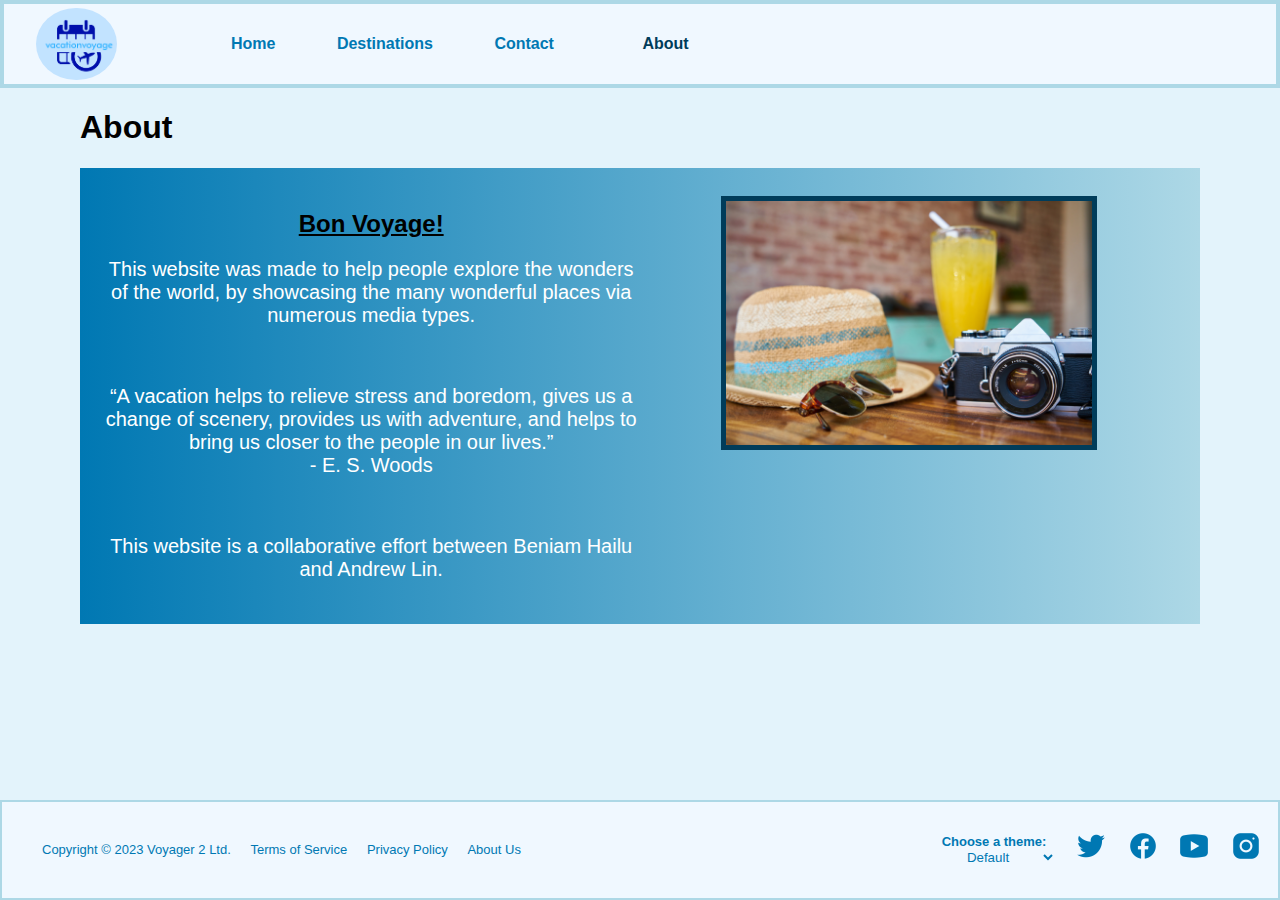
<file: pages/about.html>
<!DOCTYPE html>
<html lang="en">
<head>
    <meta name="author" content="Beniam, Andrew"> <!-- additional info -->
    <meta name="description" content="Website Home Page"> <!-- Briefly describe the page -->
    <!-- Meta tags are "empty" tags meaning no closing / -->
    <!-- "meta": tag, "name": attribute, -->
    <meta name="keywords" content="HTML, CSS, Web Design, Project"> <!-- if u want good SEO, use these tags -->
    <!-- <link rel="icon" href="[data-uri]">  -->
    <!-- Temp Icon -->
    <link rel="icon" href="../img/logo-color.png" type="image/x-icon">
    <!-- VSCode additions: -->
    <meta charset="UTF-8">  <!-- Specifies the page's character encoding -->
    <meta http-equiv="X-UA-Compatible" content="IE=edge">  <!--  -->
    <meta name="viewport" content="width=device-width, initial-scale=1.0">  <!-- -->
    <link rel="stylesheet" href="../styles/style.css">
    <title>About</title>
</head>
<body id="body">
    <header>
        <!-- main navigation bar -->
        <nav class="box">
            <a href="../index.html"><img src="../img/logo-color.png" alt="Vacation Voyage icon" width="85px"></a>
            <ul>
                <li><a href="../index.html">Home</a></li>
                <li class="dropdown">
                    <button class="dropbtn">Destinations</button>
                    <div class="dropdown-content">
                        <a href="paris.html">Paris</a>
                        <a href="tokyo.html">Tokyo</a>
                        <a href="toronto.html">Toronto</a>                            
                        <a href="rome.html">Rome</a>  
                        <a href="humber.html">Humber</a>                            
                        <a href="grandcanyon.html">Grand Canyon</a>                            
                    </div>
                </li>
                <li><a href="contact.html">Contact</a></li>
                <li><a id="about" href="about.html">About</a></li>
            </ul>
        </nav>
    </header>
    <main>
        <h1>About</h1>
        <section class="about">
            <div>
                <h2 class="go-to"><u>Bon Voyage!</u></h2>
                <p>This website was made to help people explore the wonders of the world, by showcasing the many wonderful places via numerous media types. </p>
                <br>
                <p>“A vacation helps to relieve stress and boredom, gives us a change of scenery, provides us with adventure, and helps to bring us closer to the people in our lives.” <br>- E. S. Woods</p>
                <br>
                <p>
                   This website is a collaborative effort between Beniam Hailu and Andrew Lin.
                </p>
            </div>
            <div>
                <img src="../img/home/pexels-pixabay-413960.jpg" alt="A tropical hat, sunglasses, camera, and glass of juice." width="70%">
            </div>

        </section>
    </main>
    <footer class="box">
        <div id="footer-links">
            <ul>
                <li>Copyright&nbsp;&copy;&nbsp;2023 Voyager 2 Ltd.</li>
                <li><a href="#">Terms of Service</a></li>
                <li><a href="#">Privacy Policy</a></li>
                <li><a href="../pages/about.html">About Us</a></li>
            </ul>
        </div>
        <div id="footer-social">
            <ul>
                <li>
                    <section class="grid-container">
                        <div class="grid-item">
                            <label for="theme">Choose a theme:</label>
                        </div>
                        <div class="grid-item">
                            <select name="theme" id="mode" onchange="themeSelector()">
                                <option value="default">Default</option>
                                <option value="dark">Dark Mode</option>
                                <option value="light">Light Mode</option>
                                <option value="color-blind">Color Blind Mode</option>
                            </select>
                        </div>
                    </section>
                </li>
                <li><a href="https://twitter.com/"><img src="../img/socials/twitter.png" alt="twitter logo" width="32px"></a></li>
                <li><a href="https://www.facebook.com/"><img src="../img/socials/facebook.png" alt="facebook logo" width="32px"></a></li>
                <li><a href="https://www.youtube.com/"><img src="../img/socials/youtube.png" alt="youtube logo" width="32px"></a></li>
                <li><a href="https://www.instagram.com/"><img src="../img/socials/instagram.png" alt="instagram logo" width="32px"></a></li>
            </ul>
        </div>
    </footer>
    <script src="../theme.js">
    </script>
</body>
</html> <!-- closing tag using / forward slash /-->
</file>
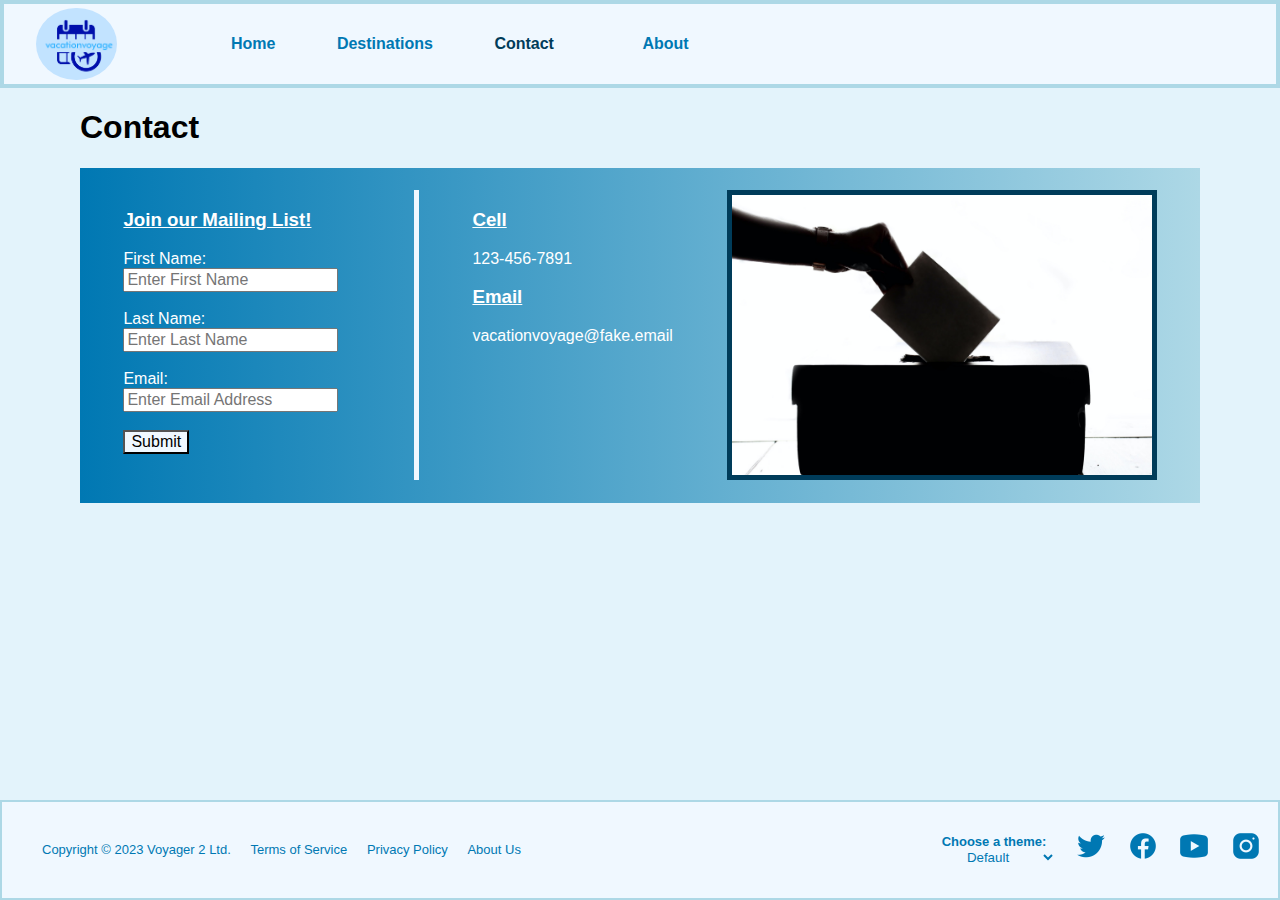
<file: pages/contact.html>
<!DOCTYPE html>
<html lang="en">
<head>
    <meta name="author" content="Beniam, Andrew"> <!-- additional info -->
    <meta name="description" content="Website Home Page"> <!-- Briefly describe the page -->
    <!-- Meta tags are "empty" tags meaning no closing / -->
    <!-- "meta": tag, "name": attribute, -->
    <meta name="keywords" content="HTML, CSS, Web Design, Project"> <!-- if u want good SEO, use these tags -->
    <!-- <link rel="icon" href="[data-uri]">  -->
    <!-- Temp Icon -->
    <link rel="icon" href="../img/logo-color.png" type="image/x-icon">
    <!-- VSCode additions: -->
    <meta charset="UTF-8">  <!-- Specifies the page's character encoding -->
    <meta http-equiv="X-UA-Compatible" content="IE=edge">  <!--  -->
    <meta name="viewport" content="width=device-width, initial-scale=1.0">  <!-- -->
    <link rel="stylesheet" href="../styles/style.css">
    <title>Contact</title>
</head>
<body id="body">
    <header>
        <!-- main navigation bar -->
        <nav class="box">
            <a href="../index.html"><img src="../img/logo-color.png" alt="Vacation Voyage icon" width="85px"></a>
            <ul>
                <li><a href="../index.html">Home</a></li>
                <li class="dropdown">
                    <button class="dropbtn">Destinations</button>
                    <div class="dropdown-content">
                        <a href="paris.html">Paris</a>
                        <a href="tokyo.html">Tokyo</a>
                        <a href="toronto.html">Toronto</a>                            
                        <a href="rome.html">Rome</a>  
                        <a href="humber.html">Humber</a>                            
                        <a href="grandcanyon.html">Grand Canyon</a>                            
                    </div>
                </li>
                <li><a id="contact" href="contact.html">Contact</a></li>
                <li><a href="about.html">About</a></li>
            </ul>
        </nav>
    </header>
    <main>
        <h1>Contact</h1>
        <section class="contact">
            <div>
                <h3 id="mail"><u>Join our Mailing List!</u></h3>
                <form action="" id="input-form">
                    <label for="fname" id="fname-label">First Name:</label><br>
                    <input type="text" id="fname" name="fname" placeholder="Enter First Name" required>
                    <br><br>
                    <label for="lname" id="lname-label">Last Name:</label><br>
                    <input type="text" id="lname" name="lname" placeholder="Enter Last Name" required>
                    <br><br>
                    <label for="email" id="email-label">Email:</label><br>
                    <input type="email" name="" id="email" placeholder="Enter Email Address" required>
                    <br><br>
                    <button type="button" id="submit" onclick="validateForm()">Submit</button>
                </form>
            </div>
            <br>
            <div>
                <h3><u>Cell</u></h3>
                <p>123-456-7891</p>
                <h3><u>Email</u></h3>
                <p>
                   vacationvoyage@fake.email
                </p>
            </div>
            <img src="../img/home/pexels-element-digital-1550337.jpg" alt="A hand placing an envelope in a box" width="40%">
        </section>
    </main>
    <footer class="box">
        <div id="footer-links">
            <ul>
                <li>Copyright&nbsp;&copy;&nbsp;2023 Voyager 2 Ltd.</li>
                <li><a href="#">Terms of Service</a></li>
                <li><a href="#">Privacy Policy</a></li>
                <li><a href="../pages/about.html">About Us</a></li>
            </ul>
        </div>
        <div id="footer-social">
            <ul>
                <li>
                    <section class="grid-container">
                        <div class="grid-item">
                            <label for="theme">Choose a theme:</label>
                        </div>
                        <div class="grid-item">
                            <select name="theme" id="mode" onchange="themeSelector()">
                                <option value="default">Default</option>
                                <option value="dark">Dark Mode</option>
                                <option value="light">Light Mode</option>
                                <option value="color-blind">Color Blind Mode</option>
                            </select>
                        </div>
                    </section>
                </li>
                <li><a href="https://twitter.com/"><img src="../img/socials/twitter.png" alt="twitter logo" width="32px"></a></li>
                <li><a href="https://www.facebook.com/"><img src="../img/socials/facebook.png" alt="facebook logo" width="32px"></a></li>
                <li><a href="https://www.youtube.com/"><img src="../img/socials/youtube.png" alt="youtube logo" width="32px"></a></li>
                <li><a href="https://www.instagram.com/"><img src="../img/socials/instagram.png" alt="instagram logo" width="32px"></a></li>
            </ul>
        </div>
    </footer>
    <script src="../theme.js">
    </script>
    <script src="../form.js" defer>
    </script>
</body>
</html> <!-- closing tag using / forward slash /-->
</file>
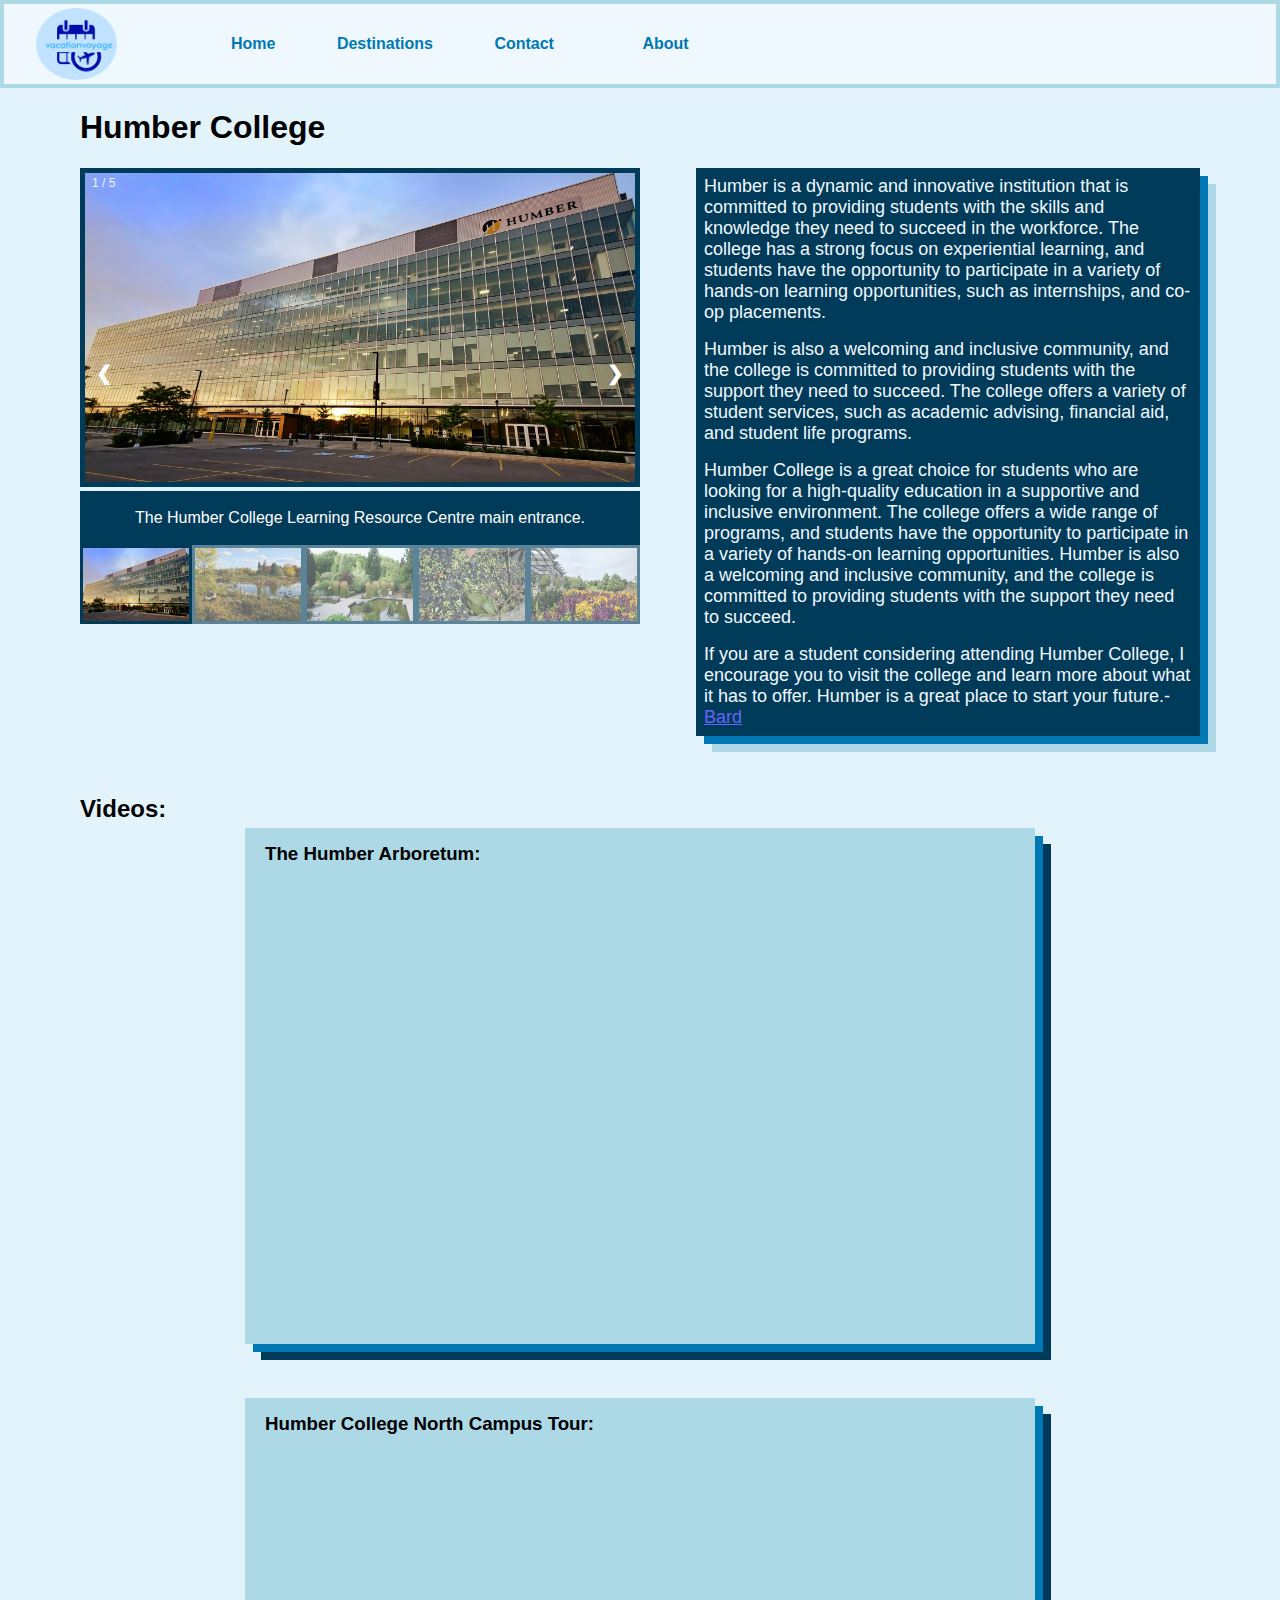
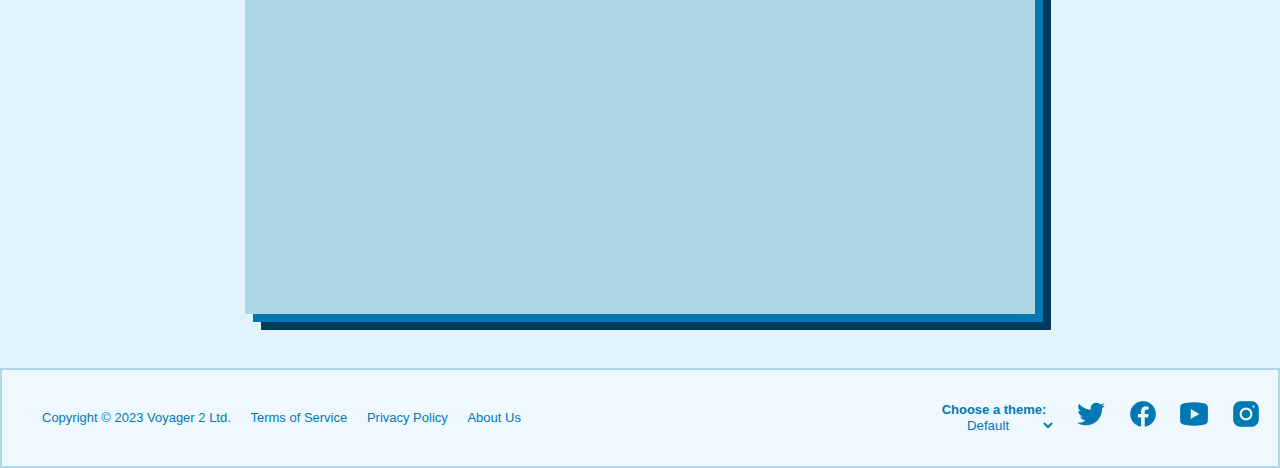
<file: pages/humber.html>
<!DOCTYPE html>
<html lang="en">
<head>
    <meta name="author" content="Beniam, Andrew"> <!-- additional info -->
    <meta name="description" content="Website Home Page"> <!-- Briefly describe the page -->
    <!-- Meta tags are "empty" tags meaning no closing / -->
    <!-- "meta": tag, "name": attribute, -->
    <meta name="keywords" content="HTML, CSS, Web Design, Project"> <!-- if u want good SEO, use these tags -->
    <!-- <link rel="icon" href="[data-uri]">  -->
    <!-- Temp Icon -->
    <link rel="icon" href="../img/logo-color.png" type="image/x-icon">
    <!-- VSCode additions: -->
    <meta charset="UTF-8">  <!-- Specifies the page's character encoding -->
    <meta http-equiv="X-UA-Compatible" content="IE=edge">  <!--  -->
    <meta name="viewport" content="width=device-width, initial-scale=1.0">  <!-- -->
    <link rel="stylesheet" href="../styles/style.css">
    <link rel="stylesheet" href="../styles/destinations.css">
    <title>Humber</title>
</head>
<body id="body">
    <header>
        <!-- main navigation bar -->
        <nav class="box">
            <a href="../index.html"><img src="../img/logo-color.png" alt="Vacation Voyage icon" width="85px"></a>
            <ul>
                <li><a href="../index.html">Home</a></li>
                <li class="dropdown">
                    <button class="dropbtn">Destinations</button>
                    <div class="dropdown-content">
                        <a href="paris.html">Paris</a>
                        <a href="tokyo.html">Tokyo</a>
                        <a href="toronto.html">Toronto</a>                            
                        <a href="rome.html">Rome</a>  
                        <a id="humber" href="humber.html">Humber</a>                            
                        <a href="grandcanyon.html">Grand Canyon</a>                            
                    </div>
                </li>
                <li><a href="contact.html">Contact</a></li>
                <li><a href="about.html">About</a></li>
            </ul>
        </nav>
    </header>
    <main>
        <h1>Humber College</h1>
        <div>
            <div class="body">
                <div class="description shadow">
                    <p>Humber is a dynamic and innovative institution that is committed to providing students with the skills and knowledge they need to succeed in the workforce. The college has a strong focus on experiential learning, and students have the opportunity to participate in a variety of hands-on learning opportunities, such as internships, and co-op placements.</p>
                    <p>Humber is also a welcoming and inclusive community, and the college is committed to providing students with the support they need to succeed. The college offers a variety of student services, such as academic advising, financial aid, and student life programs.</p>
                    <p>Humber College is a great choice for students who are looking for a high-quality education in a supportive and inclusive environment. The college offers a wide range of programs, and students have the opportunity to participate in a variety of hands-on learning opportunities. Humber is also a welcoming and inclusive community, and the college is committed to providing students with the support they need to succeed.</p>
                    <p>If you are a student considering attending Humber College, I encourage you to visit the college and learn more about what it has to offer. Humber is a great place to start your future.- <span><a class="a-link" href="https://bard.google.com">Bard</a></span></p>
                </div>
                <div class="description shadow">
                    <p>Humber is a dynamic and innovative institution that is committed to providing students with the skills and knowledge they need to succeed in the workforce. The college has a strong focus on experiential learning, and students have the opportunity to participate in a variety of hands-on learning opportunities, such as internships, and co-op placements.</p>
                    <p>Humber is also a welcoming and inclusive community, and the college is committed to providing students with the support they need to succeed. The college offers a variety of student services, such as academic advising, financial aid, and student life programs.</p>
                    <p>Humber College is a great choice for students who are looking for a high-quality education in a supportive and inclusive environment. The college offers a wide range of programs, and students have the opportunity to participate in a variety of hands-on learning opportunities. Humber is also a welcoming and inclusive community, and the college is committed to providing students with the support they need to succeed.</p>
                    <p>If you are a student considering attending Humber College, I encourage you to visit the college and learn more about what it has to offer. Humber is a great place to start your future.- <span><a class="a-link" href="https://bard.google.com">Bard</a></span></p>
                </div>
                <div class="description shadow">
                    <p>Humber is a dynamic and innovative institution that is committed to providing students with the skills and knowledge they need to succeed in the workforce. The college has a strong focus on experiential learning, and students have the opportunity to participate in a variety of hands-on learning opportunities, such as internships, and co-op placements.</p>
                    <p>Humber is also a welcoming and inclusive community, and the college is committed to providing students with the support they need to succeed. The college offers a variety of student services, such as academic advising, financial aid, and student life programs.</p>
                    <p>Humber College is a great choice for students who are looking for a high-quality education in a supportive and inclusive environment. The college offers a wide range of programs, and students have the opportunity to participate in a variety of hands-on learning opportunities. Humber is also a welcoming and inclusive community, and the college is committed to providing students with the support they need to succeed.</p>
                    <p>If you are a student considering attending Humber College, I encourage you to visit the college and learn more about what it has to offer. Humber is a great place to start your future.- <span><a class="a-link" href="https://bard.google.com">Bard</a></span></p>
                </div>
                <div class="description shadow">
                    <p>Humber is a dynamic and innovative institution that is committed to providing students with the skills and knowledge they need to succeed in the workforce. The college has a strong focus on experiential learning, and students have the opportunity to participate in a variety of hands-on learning opportunities, such as internships, and co-op placements.</p>
                    <p>Humber is also a welcoming and inclusive community, and the college is committed to providing students with the support they need to succeed. The college offers a variety of student services, such as academic advising, financial aid, and student life programs.</p>
                    <p>Humber College is a great choice for students who are looking for a high-quality education in a supportive and inclusive environment. The college offers a wide range of programs, and students have the opportunity to participate in a variety of hands-on learning opportunities. Humber is also a welcoming and inclusive community, and the college is committed to providing students with the support they need to succeed.</p>
                    <p>If you are a student considering attending Humber College, I encourage you to visit the college and learn more about what it has to offer. Humber is a great place to start your future.- <span><a class="a-link" href="https://bard.google.com">Bard</a></span></p>
                </div>
                <div class="description shadow">
                    <p>Humber is a dynamic and innovative institution that is committed to providing students with the skills and knowledge they need to succeed in the workforce. The college has a strong focus on experiential learning, and students have the opportunity to participate in a variety of hands-on learning opportunities, such as internships, and co-op placements.</p>
                    <p>Humber is also a welcoming and inclusive community, and the college is committed to providing students with the support they need to succeed. The college offers a variety of student services, such as academic advising, financial aid, and student life programs.</p>
                    <p>Humber College is a great choice for students who are looking for a high-quality education in a supportive and inclusive environment. The college offers a wide range of programs, and students have the opportunity to participate in a variety of hands-on learning opportunities. Humber is also a welcoming and inclusive community, and the college is committed to providing students with the support they need to succeed.</p>
                    <p>If you are a student considering attending Humber College, I encourage you to visit the college and learn more about what it has to offer. Humber is a great place to start your future.- <span><a class="a-link" href="https://bard.google.com">Bard</a></span></p>
                </div>
            </div>
            <div class="container">
                <div class="slideShow">
                <div class="slideNumber">1 / 5</div>
                <img class="slideImg" src="../img/humber-arboretum/Humber_College_LRC_North-wikipedia.jpg"  alt="The Humber College Learning Resource Centre entrance" style="width: 50%;">
                </div>
            
                <div class="slideShow">
                <div class="slideNumber">2 / 5</div>
                    <img class="slideImg" src="../img/humber-arboretum/20201016-P2520030_HA_Pond-Project-view_StaffMCampbell_1000x.jpg" alt="A tranquil Humber pond." style="width:50%">
                </div>
            
                <div class="slideShow">
                <div class="slideNumber">3 / 5</div>
                    <img class="slideImg" src="../img/humber-arboretum/arboretum-water-city-of-toronto.jpg" alt="A picture of the calm Arboretum water." style="width:50%">
                </div>
            
                <div class="slideShow">
                <div class="slideNumber">4 / 5</div>
                    <img class="slideImg" src="../img/humber-arboretum/Frog-hanging-out-in-the-pond-yelp.jpg" alt="A Frog hanging out in the pond at Humber." style="width:50%">
                </div>
            
                <div class="slideShow">
                <div class="slideNumber">5 / 5</div>
                    <img class="slideImg" src="../img/humber-arboretum/Humber-Arboretm-flowers-purple-yelp.jpg" alt="Purple and yellow flowers; overcast Humber weather." style="width:50%">
                </div>
            
                <!-- Next and previous buttons -->
                <a class="prev" onclick="moveSlide(-1)">&#10094;</a>
                <a class="next" onclick="moveSlide(1)">&#10095;</a>
            
                <!-- Image text -->
                <div class="caption-container">
                <p id="caption"></p>
                </div>
            
                <!-- Thumbnail images -->
                <div class="row">
                    <div class="column">
                        <img class="gallery cursor" src="../img/humber-arboretum/Humber_College_LRC_North-wikipedia.jpg"  alt="The Humber College Learning Resource Centre main entrance." style="width:100%; height:79px" onclick="currentSlide(1)">
                    </div>
                    <div class="column">
                        <img class="gallery cursor" src="../img/humber-arboretum/20201016-P2520030_HA_Pond-Project-view_StaffMCampbell_1000x.jpg" alt="A tranquil Humber pond." style="width:100%; height:79px" onclick="currentSlide(2)" >
                    </div>
                    <div class="column">
                        <img class="gallery cursor" src="../img/humber-arboretum/arboretum-water-city-of-toronto.jpg" alt="A picture of the calm Arboretum water." style="width:100%; height:79px" onclick="currentSlide(3)" >
                    </div>
                    <div class="column">
                        <img class="gallery cursor" src="../img/humber-arboretum/Frog-hanging-out-in-the-pond-yelp.jpg" alt="A Frog hanging out in the pond at Humber." style="width:100%; height:79px" onclick="currentSlide(4)">
                    </div>
                    <div class="column">
                        <img class="gallery cursor" src="../img/humber-arboretum/Humber-Arboretm-flowers-purple-yelp.jpg" alt="Purple and yellow flowers; overcast Humber weather." style="width:100%; height:79px" onclick="currentSlide(5)">
                    </div>
                </div>
            </div>
        </div>

        <br><br><br>

        <h2 style="margin:5px 0;">Videos:</h2>
        <section class="video-section">
            <div class="video">
                <h3 style="margin:5px 0;">The Humber Arboretum:</h3>
                <iframe width="750px" height="450px" src="https://www.youtube.com/embed/gw7qjbmnCXQ" title="Welcome to the Humber Arboretum" frameborder="0" allow="accelerometer; autoplay; clipboard-write; encrypted-media; gyroscope; picture-in-picture; web-share" allowfullscreen></iframe>
            </div>
            <br><br><br>
            <div class="video">
                <h3 style="margin:5px 0;">Humber College North Campus Tour:</h3>
                <iframe width="750px" height="450px" src="https://www.youtube.com/embed/Z3BtyAbNdjc" title="North Campus Virtual Tour" frameborder="0" allow="accelerometer; autoplay; clipboard-write; encrypted-media; gyroscope; picture-in-picture; web-share" allowfullscreen></iframe>
            </div>
        </section>

        <br><br><br>
        
    </main>
    <footer class="box">
        <div id="footer-links">
            <ul>
                <li>Copyright&nbsp;&copy;&nbsp;2023 Voyager 2 Ltd.</li>
                <li><a href="#">Terms of Service</a></li>
                <li><a href="#">Privacy Policy</a></li>
                <li><a href="../pages/about.html">About Us</a></li>
            </ul>
        </div>
        <div id="footer-social">
            <ul>
                <li>
                    <section class="grid-container">
                        <div class="grid-item">
                            <label for="theme">Choose a theme:</label>
                        </div>
                        <div class="grid-item">
                            <select name="theme" id="mode" onchange="themeSelector()">
                                <option value="default">Default</option>
                                <option value="dark">Dark Mode</option>
                                <option value="light">Light Mode</option>
                                <option value="color-blind">Color Blind Mode</option>
                            </select>
                        </div>
                    </section>
                </li>
                <li><a href="https://twitter.com/"><img src="../img/socials/twitter.png" alt="twitter logo" width="32px"></a></li>
                <li><a href="https://www.facebook.com/"><img src="../img/socials/facebook.png" alt="facebook logo" width="32px"></a></li>
                <li><a href="https://www.youtube.com/"><img src="../img/socials/youtube.png" alt="youtube logo" width="32px"></a></li>
                <li><a href="https://www.instagram.com/"><img src="../img/socials/instagram.png" alt="instagram logo" width="32px"></a></li>
            </ul>
        </div>
    </footer>
    <script src="../theme.js">
    </script>
    <script src="../slideshow.js">
    </script>
</body>
</html> <!-- closing tag using / forward slash /-->
</file>
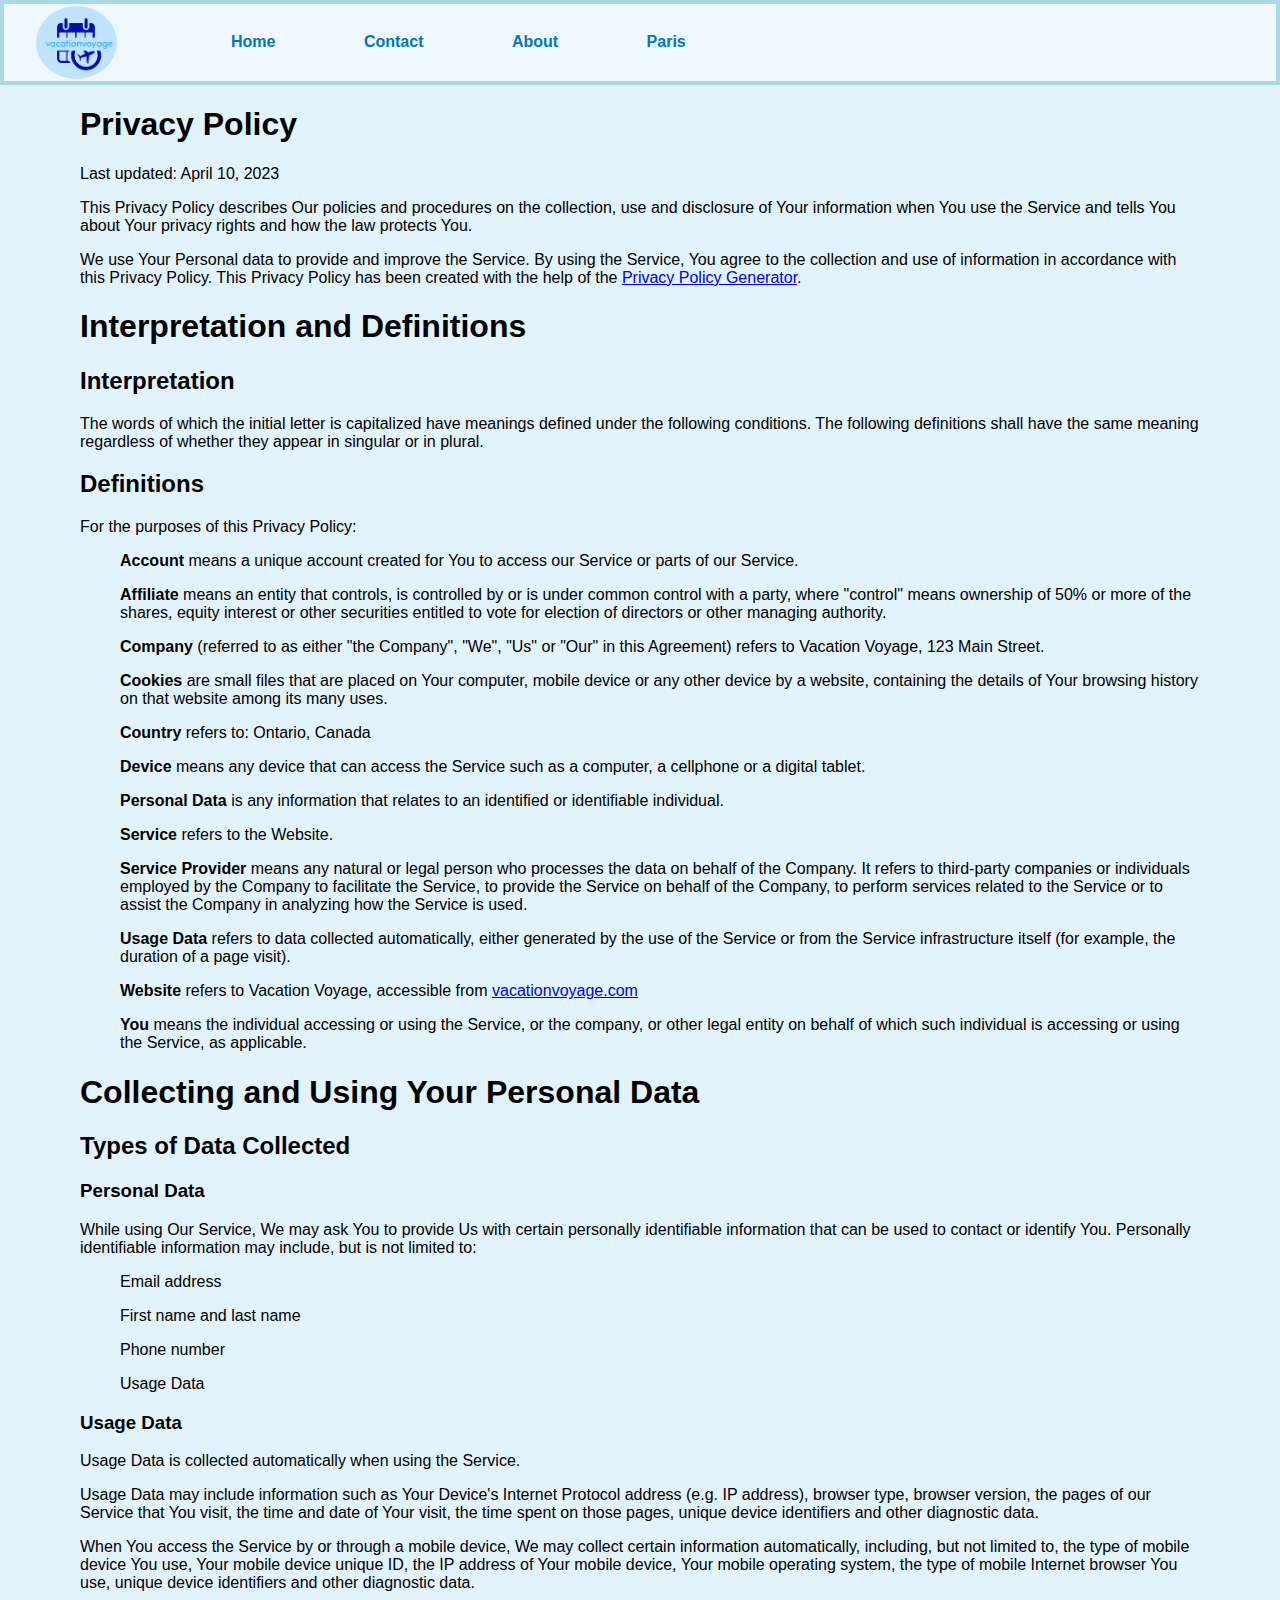
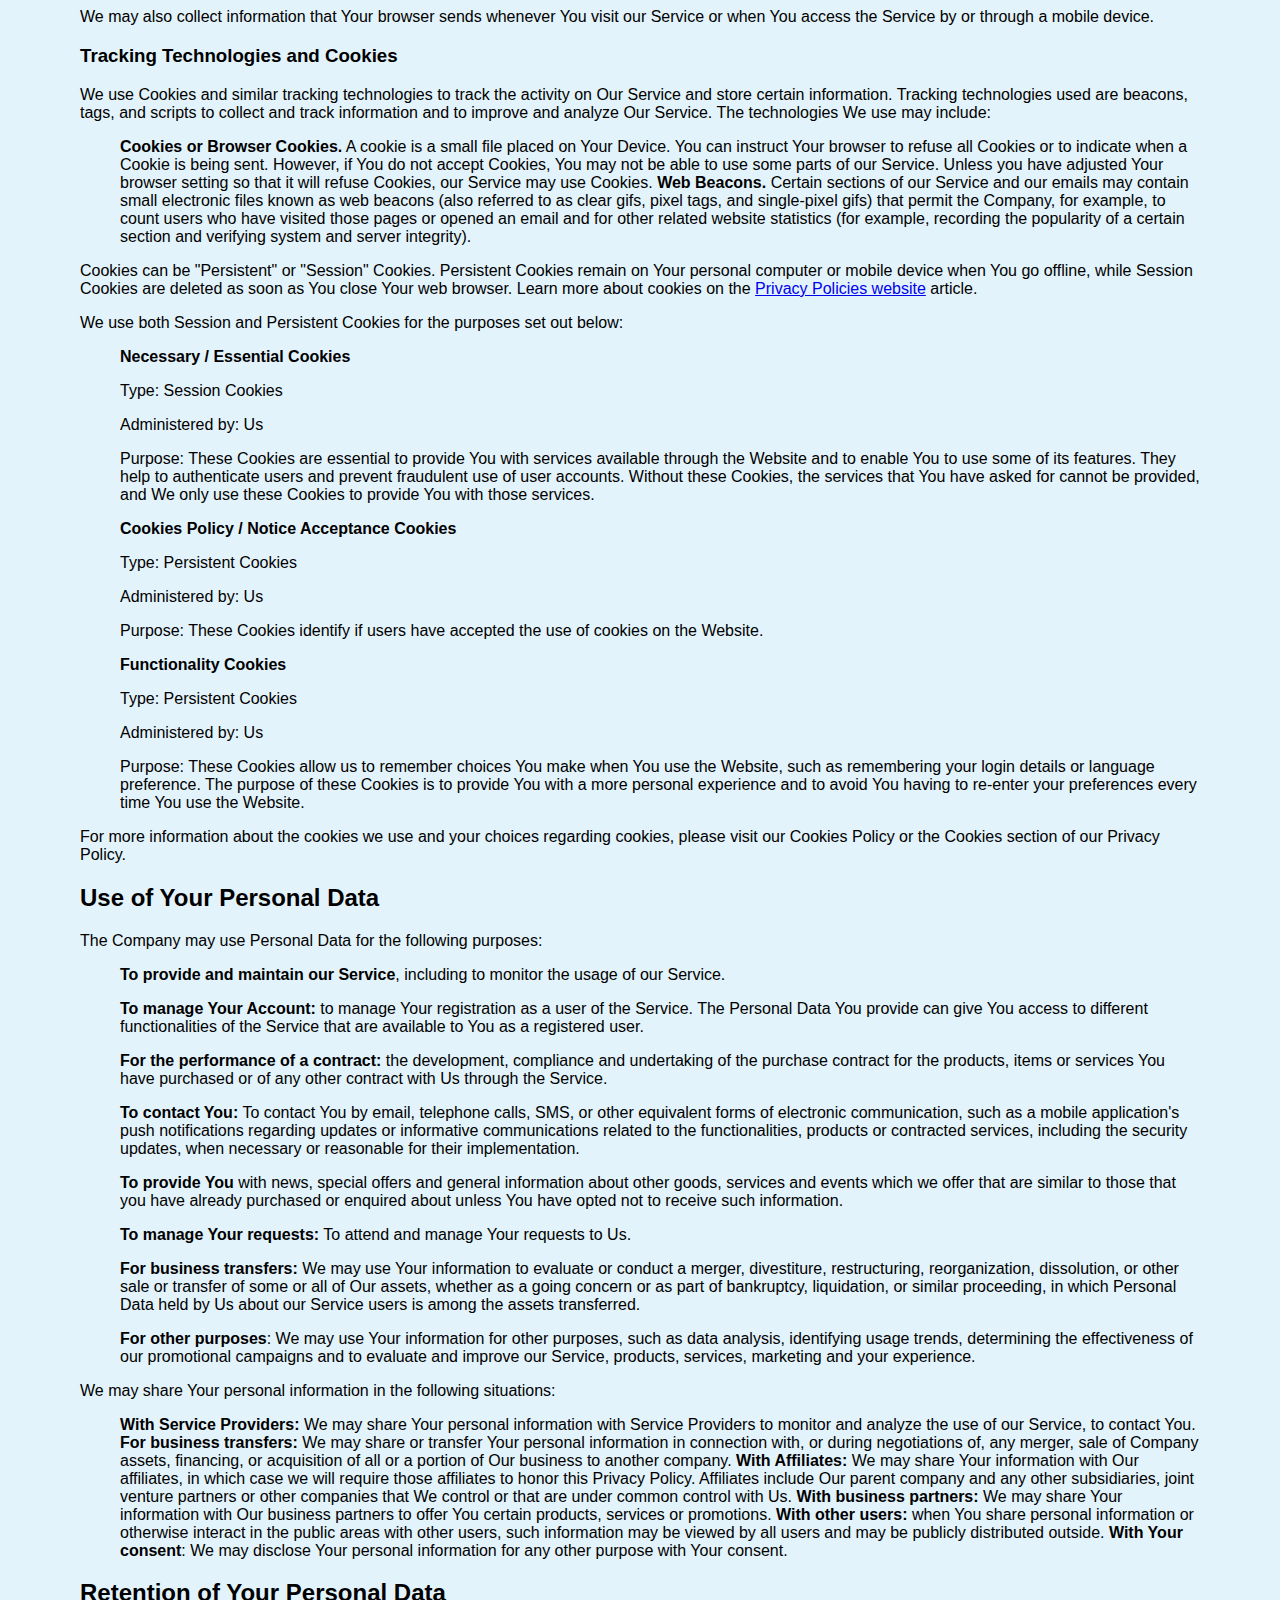
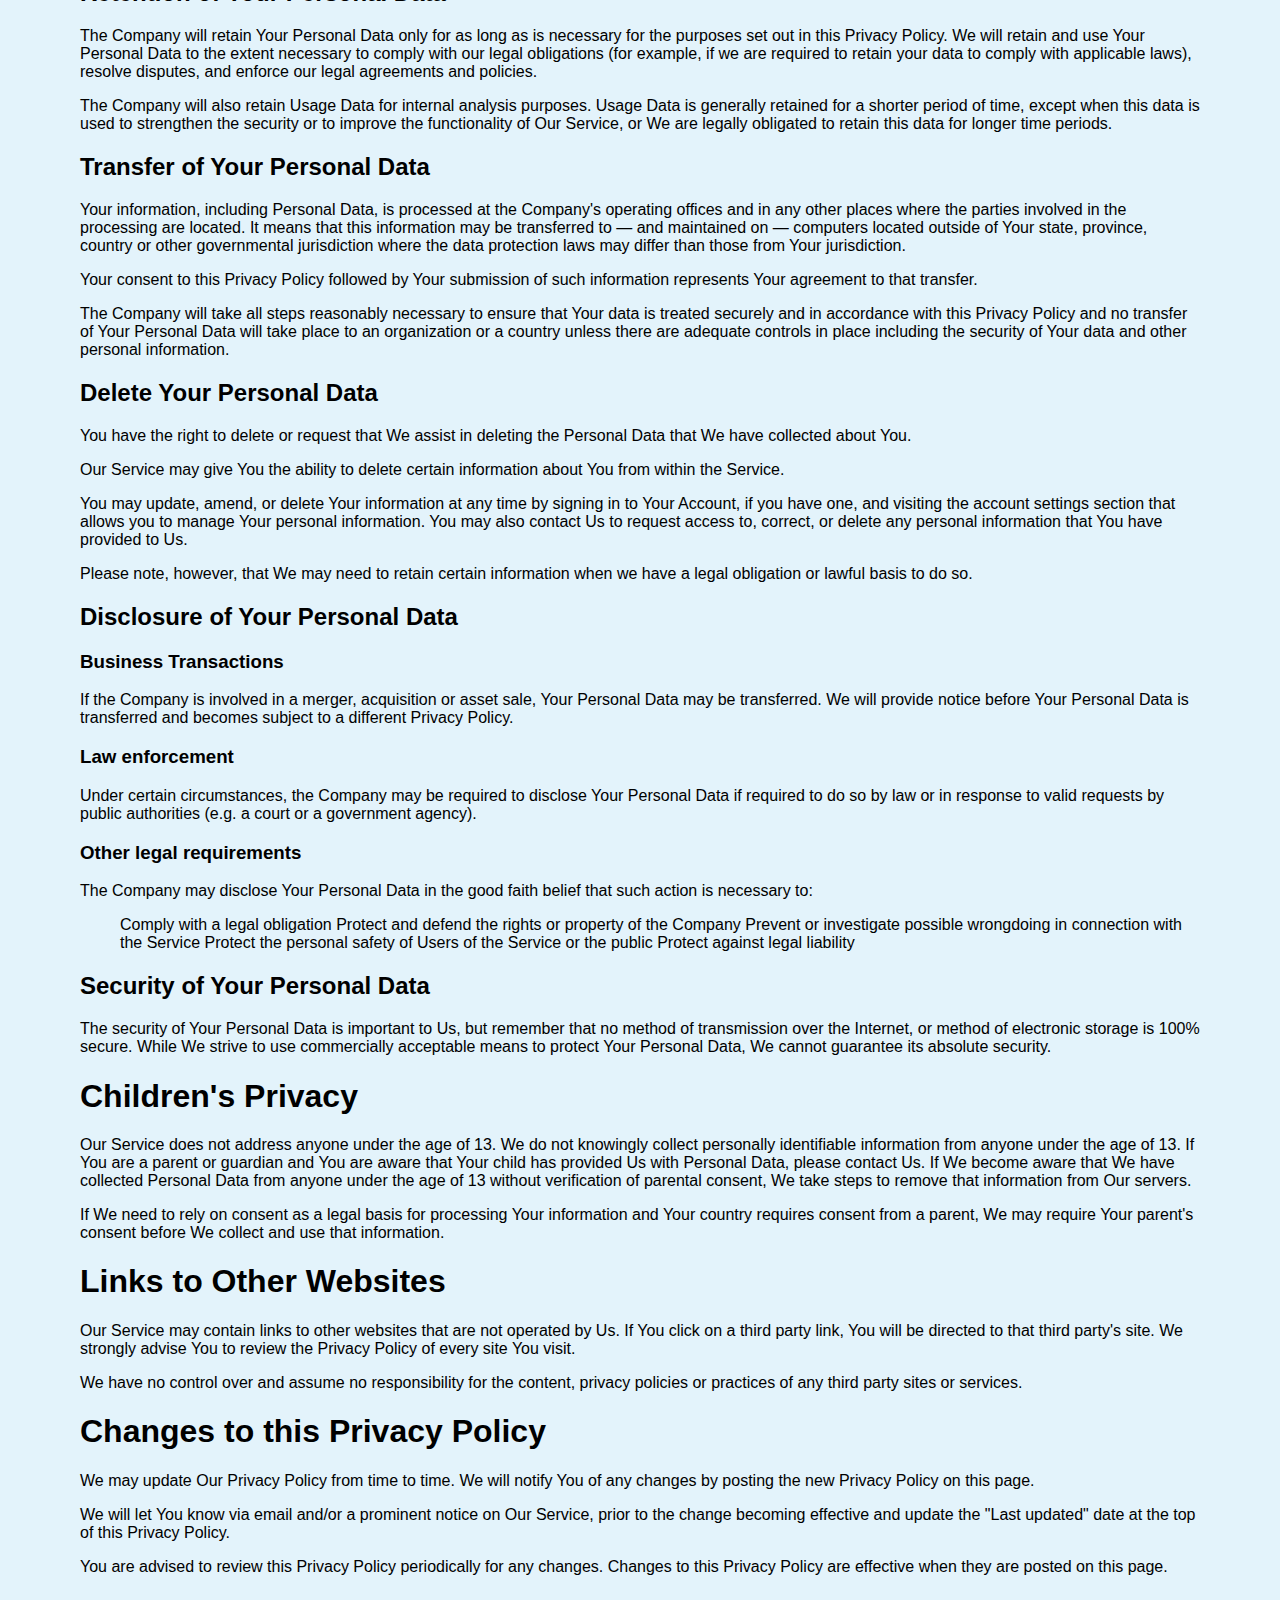
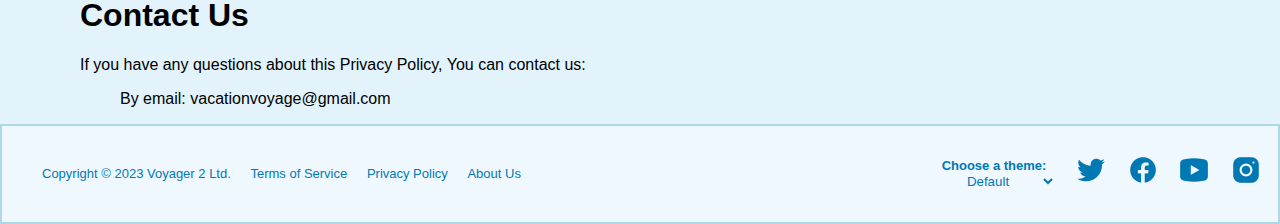
<file: pages/privacy.html>
<!DOCTYPE html>
<html lang="en">
<head>
    <meta name="author" content="Beniam, Andrew"> <!-- additional info -->
    <meta name="description" content="Website Home Page"> <!-- Briefly describe the page -->
    <!-- Meta tags are "empty" tags meaning no closing / -->
    <!-- "meta": tag, "name": attribute, -->
    <meta name="keywords" content="HTML, CSS, Web Design, Project"> <!-- if u want good SEO, use these tags -->
    <link rel="icon" href="[data-uri]"> <!--Temp Icon-->
    <!-- VSCode additions: -->
    <meta charset="UTF-8">  <!-- Specifies the page's character encoding -->
    <meta http-equiv="X-UA-Compatible" content="IE=edge">  <!--  -->
    <meta name="viewport" content="width=device-width, initial-scale=1.0">  <!-- -->
    <link rel="stylesheet" href="../styles/style.css">
    <title>About</title>
</head>
<body>
    <header>
        <!-- main navigation bar -->
        <nav>
            <a href="../index.html"><img src="../img/logo-color.png" alt="Vacation Voyage icon" width="85px"></a>
            <ul>
                <li><a href="../index.html">Home</a></li>
                <li><a href="contact.html">Contact</a></li>
                <li><a href="about.html">About</a></li>
                <li><a href="paris.html">Paris</a></li>
            </ul>
        </nav>
    </header>
    <main>
        <h1>Privacy Policy</h1>
        <p>Last updated: April 10, 2023</p>
        <p>This Privacy Policy describes Our policies and procedures on the collection, use and disclosure of Your information when You use the Service and tells You about Your privacy rights and how the law protects You.</p>
        <p>We use Your Personal data to provide and improve the Service. By using the Service, You agree to the collection and use of information in accordance with this Privacy Policy. This Privacy Policy has been created with the help of the <a href="https://www.privacypolicies.com/privacy-policy-generator/" target="_blank">Privacy Policy Generator</a>.</p>
        <h1>Interpretation and Definitions</h1>
        <h2>Interpretation</h2>
        <p>The words of which the initial letter is capitalized have meanings defined under the following conditions. The following definitions shall have the same meaning regardless of whether they appear in singular or in plural.</p>
        <h2>Definitions</h2>
        <p>For the purposes of this Privacy Policy:</p>
        <ul>
        <li>
        <p><strong>Account</strong> means a unique account created for You to access our Service or parts of our Service.</p>
        </li>
        <li>
        <p><strong>Affiliate</strong> means an entity that controls, is controlled by or is under common control with a party, where &quot;control&quot; means ownership of 50% or more of the shares, equity interest or other securities entitled to vote for election of directors or other managing authority.</p>
        </li>
        <li>
        <p><strong>Company</strong> (referred to as either &quot;the Company&quot;, &quot;We&quot;, &quot;Us&quot; or &quot;Our&quot; in this Agreement) refers to Vacation Voyage, 123 Main Street.</p>
        </li>
        <li>
        <p><strong>Cookies</strong> are small files that are placed on Your computer, mobile device or any other device by a website, containing the details of Your browsing history on that website among its many uses.</p>
        </li>
        <li>
        <p><strong>Country</strong> refers to: Ontario,  Canada</p>
        </li>
        <li>
        <p><strong>Device</strong> means any device that can access the Service such as a computer, a cellphone or a digital tablet.</p>
        </li>
        <li>
        <p><strong>Personal Data</strong> is any information that relates to an identified or identifiable individual.</p>
        </li>
        <li>
        <p><strong>Service</strong> refers to the Website.</p>
        </li>
        <li>
        <p><strong>Service Provider</strong> means any natural or legal person who processes the data on behalf of the Company. It refers to third-party companies or individuals employed by the Company to facilitate the Service, to provide the Service on behalf of the Company, to perform services related to the Service or to assist the Company in analyzing how the Service is used.</p>
        </li>
        <li>
        <p><strong>Usage Data</strong> refers to data collected automatically, either generated by the use of the Service or from the Service infrastructure itself (for example, the duration of a page visit).</p>
        </li>
        <li>
        <p><strong>Website</strong> refers to Vacation Voyage, accessible from <a href="vacationvoyage.com" rel="external nofollow noopener" target="_blank">vacationvoyage.com</a></p>
        </li>
        <li>
        <p><strong>You</strong> means the individual accessing or using the Service, or the company, or other legal entity on behalf of which such individual is accessing or using the Service, as applicable.</p>
        </li>
        </ul>
        <h1>Collecting and Using Your Personal Data</h1>
        <h2>Types of Data Collected</h2>
        <h3>Personal Data</h3>
        <p>While using Our Service, We may ask You to provide Us with certain personally identifiable information that can be used to contact or identify You. Personally identifiable information may include, but is not limited to:</p>
        <ul>
        <li>
        <p>Email address</p>
        </li>
        <li>
        <p>First name and last name</p>
        </li>
        <li>
        <p>Phone number</p>
        </li>
        <li>
        <p>Usage Data</p>
        </li>
        </ul>
        <h3>Usage Data</h3>
        <p>Usage Data is collected automatically when using the Service.</p>
        <p>Usage Data may include information such as Your Device's Internet Protocol address (e.g. IP address), browser type, browser version, the pages of our Service that You visit, the time and date of Your visit, the time spent on those pages, unique device identifiers and other diagnostic data.</p>
        <p>When You access the Service by or through a mobile device, We may collect certain information automatically, including, but not limited to, the type of mobile device You use, Your mobile device unique ID, the IP address of Your mobile device, Your mobile operating system, the type of mobile Internet browser You use, unique device identifiers and other diagnostic data.</p>
        <p>We may also collect information that Your browser sends whenever You visit our Service or when You access the Service by or through a mobile device.</p>
        <h3>Tracking Technologies and Cookies</h3>
        <p>We use Cookies and similar tracking technologies to track the activity on Our Service and store certain information. Tracking technologies used are beacons, tags, and scripts to collect and track information and to improve and analyze Our Service. The technologies We use may include:</p>
        <ul>
        <li><strong>Cookies or Browser Cookies.</strong> A cookie is a small file placed on Your Device. You can instruct Your browser to refuse all Cookies or to indicate when a Cookie is being sent. However, if You do not accept Cookies, You may not be able to use some parts of our Service. Unless you have adjusted Your browser setting so that it will refuse Cookies, our Service may use Cookies.</li>
        <li><strong>Web Beacons.</strong> Certain sections of our Service and our emails may contain small electronic files known as web beacons (also referred to as clear gifs, pixel tags, and single-pixel gifs) that permit the Company, for example, to count users who have visited those pages or opened an email and for other related website statistics (for example, recording the popularity of a certain section and verifying system and server integrity).</li>
        </ul>
        <p>Cookies can be &quot;Persistent&quot; or &quot;Session&quot; Cookies. Persistent Cookies remain on Your personal computer or mobile device when You go offline, while Session Cookies are deleted as soon as You close Your web browser. Learn more about cookies on the <a href="https://www.privacypolicies.com/blog/privacy-policy-template/#Use_Of_Cookies_Log_Files_And_Tracking" target="_blank">Privacy Policies website</a> article.</p>
        <p>We use both Session and Persistent Cookies for the purposes set out below:</p>
        <ul>
        <li>
        <p><strong>Necessary / Essential Cookies</strong></p>
        <p>Type: Session Cookies</p>
        <p>Administered by: Us</p>
        <p>Purpose: These Cookies are essential to provide You with services available through the Website and to enable You to use some of its features. They help to authenticate users and prevent fraudulent use of user accounts. Without these Cookies, the services that You have asked for cannot be provided, and We only use these Cookies to provide You with those services.</p>
        </li>
        <li>
        <p><strong>Cookies Policy / Notice Acceptance Cookies</strong></p>
        <p>Type: Persistent Cookies</p>
        <p>Administered by: Us</p>
        <p>Purpose: These Cookies identify if users have accepted the use of cookies on the Website.</p>
        </li>
        <li>
        <p><strong>Functionality Cookies</strong></p>
        <p>Type: Persistent Cookies</p>
        <p>Administered by: Us</p>
        <p>Purpose: These Cookies allow us to remember choices You make when You use the Website, such as remembering your login details or language preference. The purpose of these Cookies is to provide You with a more personal experience and to avoid You having to re-enter your preferences every time You use the Website.</p>
        </li>
        </ul>
        <p>For more information about the cookies we use and your choices regarding cookies, please visit our Cookies Policy or the Cookies section of our Privacy Policy.</p>
        <h2>Use of Your Personal Data</h2>
        <p>The Company may use Personal Data for the following purposes:</p>
        <ul>
        <li>
        <p><strong>To provide and maintain our Service</strong>, including to monitor the usage of our Service.</p>
        </li>
        <li>
        <p><strong>To manage Your Account:</strong> to manage Your registration as a user of the Service. The Personal Data You provide can give You access to different functionalities of the Service that are available to You as a registered user.</p>
        </li>
        <li>
        <p><strong>For the performance of a contract:</strong> the development, compliance and undertaking of the purchase contract for the products, items or services You have purchased or of any other contract with Us through the Service.</p>
        </li>
        <li>
        <p><strong>To contact You:</strong> To contact You by email, telephone calls, SMS, or other equivalent forms of electronic communication, such as a mobile application's push notifications regarding updates or informative communications related to the functionalities, products or contracted services, including the security updates, when necessary or reasonable for their implementation.</p>
        </li>
        <li>
        <p><strong>To provide You</strong> with news, special offers and general information about other goods, services and events which we offer that are similar to those that you have already purchased or enquired about unless You have opted not to receive such information.</p>
        </li>
        <li>
        <p><strong>To manage Your requests:</strong> To attend and manage Your requests to Us.</p>
        </li>
        <li>
        <p><strong>For business transfers:</strong> We may use Your information to evaluate or conduct a merger, divestiture, restructuring, reorganization, dissolution, or other sale or transfer of some or all of Our assets, whether as a going concern or as part of bankruptcy, liquidation, or similar proceeding, in which Personal Data held by Us about our Service users is among the assets transferred.</p>
        </li>
        <li>
        <p><strong>For other purposes</strong>: We may use Your information for other purposes, such as data analysis, identifying usage trends, determining the effectiveness of our promotional campaigns and to evaluate and improve our Service, products, services, marketing and your experience.</p>
        </li>
        </ul>
        <p>We may share Your personal information in the following situations:</p>
        <ul>
        <li><strong>With Service Providers:</strong> We may share Your personal information with Service Providers to monitor and analyze the use of our Service,  to contact You.</li>
        <li><strong>For business transfers:</strong> We may share or transfer Your personal information in connection with, or during negotiations of, any merger, sale of Company assets, financing, or acquisition of all or a portion of Our business to another company.</li>
        <li><strong>With Affiliates:</strong> We may share Your information with Our affiliates, in which case we will require those affiliates to honor this Privacy Policy. Affiliates include Our parent company and any other subsidiaries, joint venture partners or other companies that We control or that are under common control with Us.</li>
        <li><strong>With business partners:</strong> We may share Your information with Our business partners to offer You certain products, services or promotions.</li>
        <li><strong>With other users:</strong> when You share personal information or otherwise interact in the public areas with other users, such information may be viewed by all users and may be publicly distributed outside.</li>
        <li><strong>With Your consent</strong>: We may disclose Your personal information for any other purpose with Your consent.</li>
        </ul>
        <h2>Retention of Your Personal Data</h2>
        <p>The Company will retain Your Personal Data only for as long as is necessary for the purposes set out in this Privacy Policy. We will retain and use Your Personal Data to the extent necessary to comply with our legal obligations (for example, if we are required to retain your data to comply with applicable laws), resolve disputes, and enforce our legal agreements and policies.</p>
        <p>The Company will also retain Usage Data for internal analysis purposes. Usage Data is generally retained for a shorter period of time, except when this data is used to strengthen the security or to improve the functionality of Our Service, or We are legally obligated to retain this data for longer time periods.</p>
        <h2>Transfer of Your Personal Data</h2>
        <p>Your information, including Personal Data, is processed at the Company's operating offices and in any other places where the parties involved in the processing are located. It means that this information may be transferred to — and maintained on — computers located outside of Your state, province, country or other governmental jurisdiction where the data protection laws may differ than those from Your jurisdiction.</p>
        <p>Your consent to this Privacy Policy followed by Your submission of such information represents Your agreement to that transfer.</p>
        <p>The Company will take all steps reasonably necessary to ensure that Your data is treated securely and in accordance with this Privacy Policy and no transfer of Your Personal Data will take place to an organization or a country unless there are adequate controls in place including the security of Your data and other personal information.</p>
        <h2>Delete Your Personal Data</h2>
        <p>You have the right to delete or request that We assist in deleting the Personal Data that We have collected about You.</p>
        <p>Our Service may give You the ability to delete certain information about You from within the Service.</p>
        <p>You may update, amend, or delete Your information at any time by signing in to Your Account, if you have one, and visiting the account settings section that allows you to manage Your personal information. You may also contact Us to request access to, correct, or delete any personal information that You have provided to Us.</p>
        <p>Please note, however, that We may need to retain certain information when we have a legal obligation or lawful basis to do so.</p>
        <h2>Disclosure of Your Personal Data</h2>
        <h3>Business Transactions</h3>
        <p>If the Company is involved in a merger, acquisition or asset sale, Your Personal Data may be transferred. We will provide notice before Your Personal Data is transferred and becomes subject to a different Privacy Policy.</p>
        <h3>Law enforcement</h3>
        <p>Under certain circumstances, the Company may be required to disclose Your Personal Data if required to do so by law or in response to valid requests by public authorities (e.g. a court or a government agency).</p>
        <h3>Other legal requirements</h3>
        <p>The Company may disclose Your Personal Data in the good faith belief that such action is necessary to:</p>
        <ul>
        <li>Comply with a legal obligation</li>
        <li>Protect and defend the rights or property of the Company</li>
        <li>Prevent or investigate possible wrongdoing in connection with the Service</li>
        <li>Protect the personal safety of Users of the Service or the public</li>
        <li>Protect against legal liability</li>
        </ul>
        <h2>Security of Your Personal Data</h2>
        <p>The security of Your Personal Data is important to Us, but remember that no method of transmission over the Internet, or method of electronic storage is 100% secure. While We strive to use commercially acceptable means to protect Your Personal Data, We cannot guarantee its absolute security.</p>
        <h1>Children's Privacy</h1>
        <p>Our Service does not address anyone under the age of 13. We do not knowingly collect personally identifiable information from anyone under the age of 13. If You are a parent or guardian and You are aware that Your child has provided Us with Personal Data, please contact Us. If We become aware that We have collected Personal Data from anyone under the age of 13 without verification of parental consent, We take steps to remove that information from Our servers.</p>
        <p>If We need to rely on consent as a legal basis for processing Your information and Your country requires consent from a parent, We may require Your parent's consent before We collect and use that information.</p>
        <h1>Links to Other Websites</h1>
        <p>Our Service may contain links to other websites that are not operated by Us. If You click on a third party link, You will be directed to that third party's site. We strongly advise You to review the Privacy Policy of every site You visit.</p>
        <p>We have no control over and assume no responsibility for the content, privacy policies or practices of any third party sites or services.</p>
        <h1>Changes to this Privacy Policy</h1>
        <p>We may update Our Privacy Policy from time to time. We will notify You of any changes by posting the new Privacy Policy on this page.</p>
        <p>We will let You know via email and/or a prominent notice on Our Service, prior to the change becoming effective and update the &quot;Last updated&quot; date at the top of this Privacy Policy.</p>
        <p>You are advised to review this Privacy Policy periodically for any changes. Changes to this Privacy Policy are effective when they are posted on this page.</p>
        <h1>Contact Us</h1>
        <p>If you have any questions about this Privacy Policy, You can contact us:</p>
        <ul>
        <li>By email: vacationvoyage@gmail.com</li>
        </ul>
    </main>
    <footer>
        <div id="footer-links">
            <ul>
                <li>Copyright&nbsp;&copy;&nbsp;2023 Voyager 2 Ltd.</li>
                <li><a href="tos.html">Terms of Service</a></li>
                <li><a href="#">Privacy Policy</a></li>
                <li><a href="#">About Us</a></li>
            </ul>
        </div>
        <div id="footer-social">
            <ul>
                <li>
                    <section class="grid-container">
                        <div class="grid-item">
                            <label for="theme">Choose a theme:</label>
                        </div>
                        <div class="grid-item">
                            <select name="theme" id="mode">
                                <option value="default">Default</option>
                                <option value="dark">Dark Mode</option>
                                <option value="light">Light Mode</option>
                                <option value="color-blind">Color Blind Mode</option>
                            </select>
                        </div>
                    </section>
                </li>
                <li><a href="#"><img src="../img/socials/twitter.png" alt="twitter logo" width="32px"></a></li>
                <li><a href="#"><img src="../img/socials/facebook.png" alt="facebook logo" width="32px"></a></li>
                <li><a href="#"><img src="../img/socials/youtube.png" alt="youtube logo" width="32px"></a></li>
                <li><a href="#"><img src="../img/socials/instagram.png" alt="instagram logo" width="32px"></a></li>
            </ul>
        </div>
    </footer>
</body>
</html> <!-- closing tag using / forward slash /-->
</file>
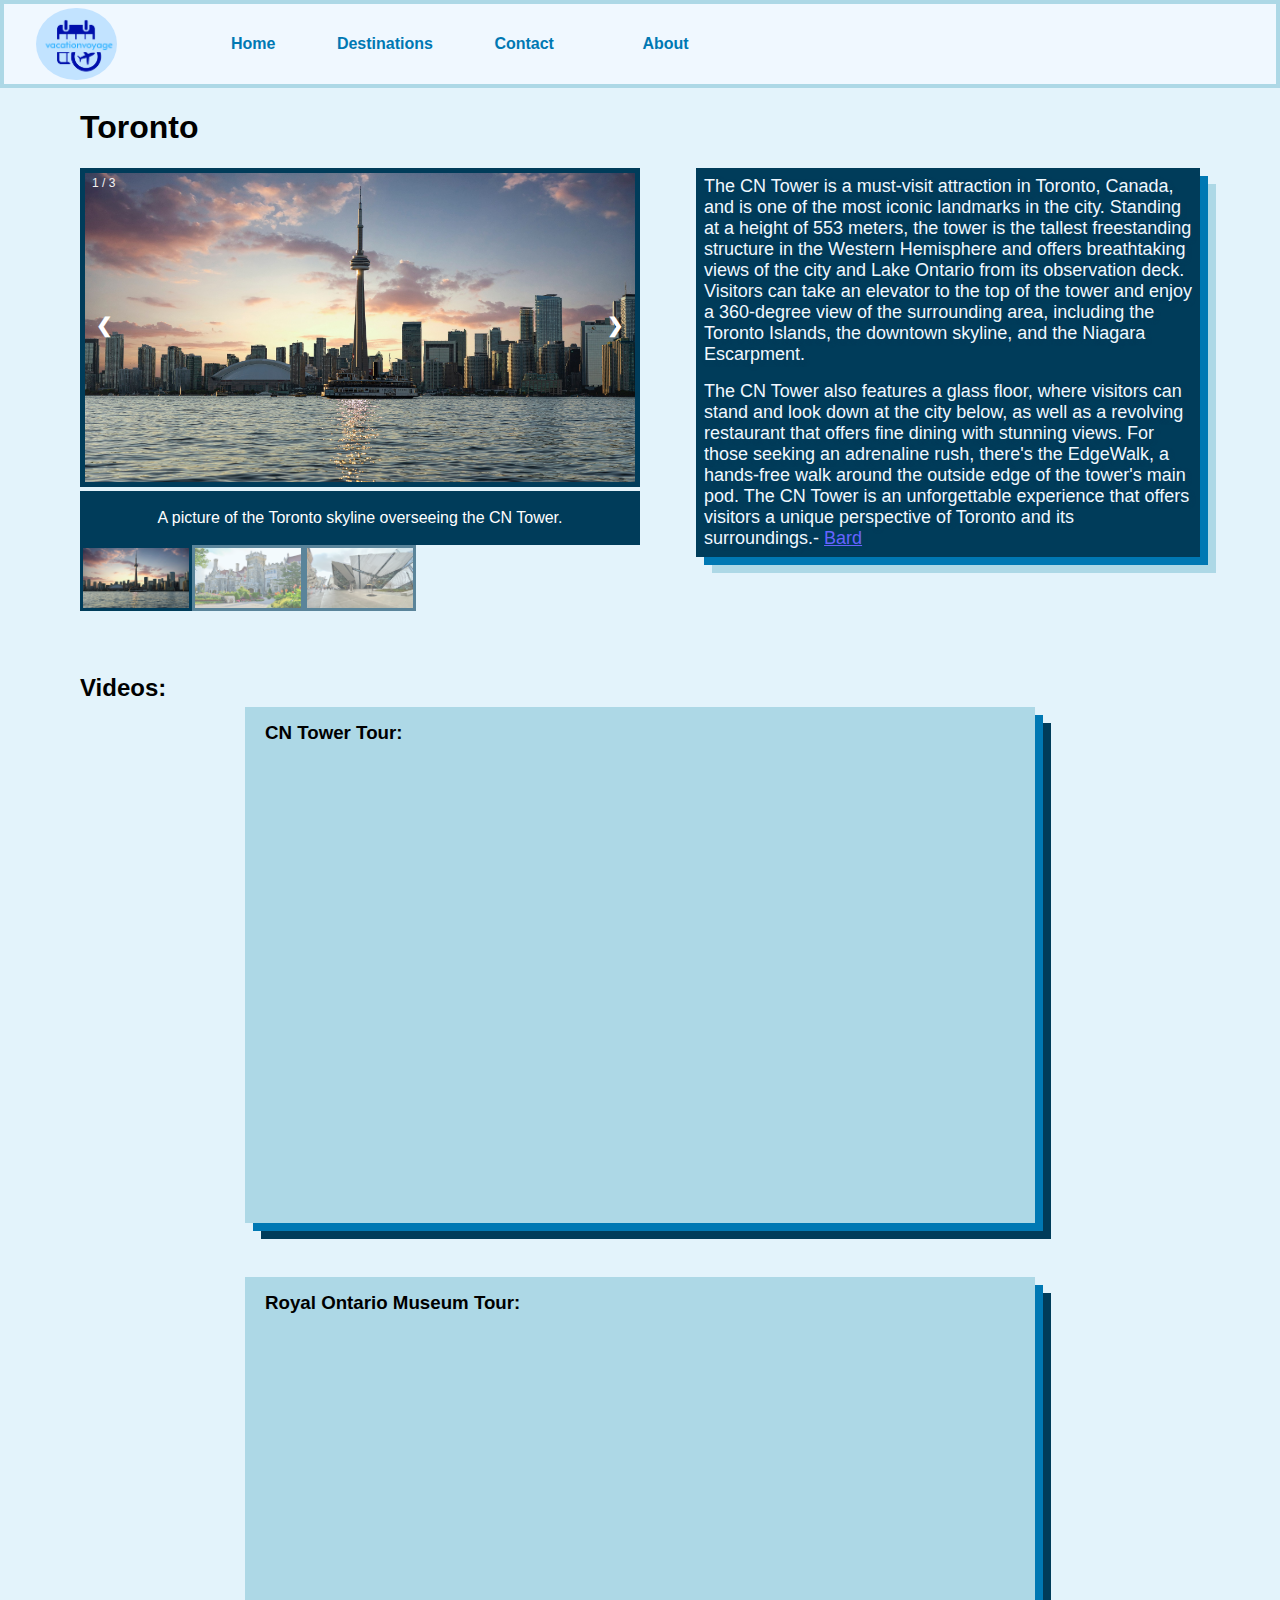
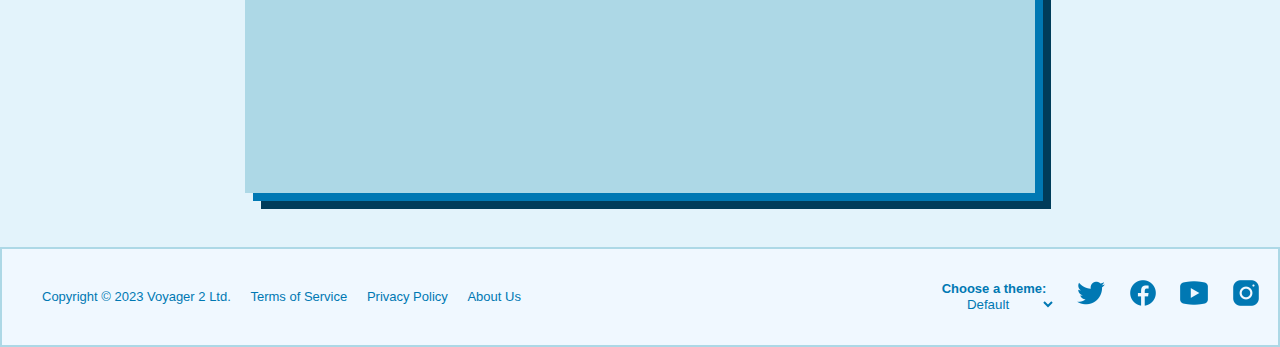
<file: pages/toronto.html>
<!DOCTYPE html>
<html lang="en">
<head>
    <meta name="author" content="Beniam, Andrew"> <!-- additional info -->
    <meta name="description" content="Website Home Page"> <!-- Briefly describe the page -->
    <!-- Meta tags are "empty" tags meaning no closing / -->
    <!-- "meta": tag, "name": attribute, -->
    <meta name="keywords" content="HTML, CSS, Web Design, Project"> <!-- if u want good SEO, use these tags -->
    <!-- <link rel="icon" href="[data-uri]">  -->
    <!-- Temp Icon -->
    <link rel="icon" href="../img/logo-color.png" type="image/x-icon">
    <!-- VSCode additions: -->
    <meta charset="UTF-8">  <!-- Specifies the page's character encoding -->
    <meta http-equiv="X-UA-Compatible" content="IE=edge">  <!--  -->
    <meta name="viewport" content="width=device-width, initial-scale=1.0">  <!-- -->
    <link rel="stylesheet" href="../styles/style.css">
    <link rel="stylesheet" href="../styles/destinations.css">
    <title>Toronto</title>
</head>
<body id="body">
    <header>
        <!-- main navigation bar -->
        <nav class="box">
            <a href="../index.html"><img src="../img/logo-color.png" alt="Vacation Voyage icon" width="85px"></a>
            <ul>
                <li><a href="../index.html">Home</a></li>
                <li class="dropdown">
                    <button class="dropbtn">Destinations</button>
                    <div class="dropdown-content">
                        <a href="paris.html">Paris</a>
                        <a href="tokyo.html">Tokyo</a>
                        <a id="toronto" href="toronto.html">Toronto</a>                            
                        <a href="rome.html">Rome</a>  
                        <a href="humber.html">Humber</a>                            
                        <a href="grandcanyon.html">Grand Canyon</a>                            
                    </div>
                </li>
                <li><a href="contact.html">Contact</a></li>
                <li><a href="about.html">About</a></li>
            </ul>
        </nav>
    </header>
    <main>
        <h1>Toronto</h1>
        <div>
            <div class="body">
                <div class="description shadow">
                    <p>The CN Tower is a must-visit attraction in Toronto, Canada, and is one of the most iconic landmarks in the city. Standing at a height of 553 meters, the tower is the tallest freestanding structure in the Western Hemisphere and offers breathtaking views of the city and Lake Ontario from its observation deck. Visitors can take an elevator to the top of the tower and enjoy a 360-degree view of the surrounding area, including the Toronto Islands, the downtown skyline, and the Niagara Escarpment. </p>
                    <p>The CN Tower also features a glass floor, where visitors can stand and look down at the city below, as well as a revolving restaurant that offers fine dining with stunning views. For those seeking an adrenaline rush, there's the EdgeWalk, a hands-free walk around the outside edge of the tower's main pod. The CN Tower is an unforgettable experience that offers visitors a unique perspective of Toronto and its surroundings.- <span><a class="a-link" href="https://bard.google.com">Bard</a></span></p>
                </div>
                <div class="description shadow">
                    <p>Casa Loma is a majestic castle located in Toronto, Canada, and is one of the city's top tourist attractions. Built in 1914, this Gothic Revival-style castle features 98 rooms, secret passages, and towers with stunning views of the city. Visitors can explore the castle's grand halls and richly decorated rooms, including the elegant ballroom, the library, and the conservatory. The castle also houses a collection of antique furnishings, artwork, and artifacts from the early 1900s. </p>
                    <p>In addition to the castle itself, visitors can wander through the beautiful gardens that surround it, which include fountains, sculptures, and a greenhouse. Casa Loma also hosts various events throughout the year, such as haunted house tours during Halloween and a winter wonderland experience during the holiday season. Whether you're interested in history, architecture, or just want to experience the grandeur of a castle, Casa Loma is a must-visit destination in Toronto.- <span><a class="a-link" href="https://bard.google.com">Bard</a></span></p>
                </div>
                <div class="description shadow">
                    <p>The Royal Ontario Museum, also known as the ROM, is a world-renowned museum located in Toronto, Canada. With over 40 galleries, the ROM is one of the largest museums in North America and is home to an extensive collection of artifacts and specimens from around the world. Visitors can explore exhibits on topics such as natural history, world cultures, art, and science. </p>
                    <p>The museum's highlight is the Michael Lee-Chin Crystal, a striking addition to the original building designed by architect Daniel Libeskind. The Crystal houses contemporary galleries, a gift shop, and a restaurant with views of Queen's Park. The ROM also offers a range of guided tours and educational programs for visitors of all ages. Whether you're interested in dinosaurs, ancient Egypt, or contemporary art, the Royal Ontario Museum has something for everyone and is a must-visit destination in Toronto.- <span><a class="a-link" href="https://bard.google.com">Bard</a></span></p>
                </div>
                <!-- <div class="description">
                    <p>The Grand Canyon is a steep-sided canyon carved by the Colorado River over millions of years. It is 277 miles (446 km) long, up to 18 miles (29 km) wide and attains a depth of over a mile (6,093 feet or 1,857 meters). The canyon and adjacent rim are contained within Grand Canyon National Park, a United States National Park that is managed by the National Park Service. President Theodore Roosevelt was a major proponent of preservation of the Grand Canyon area, and visited it on numerous occasions to hunt and enjoy the scenery.</p>

                    <p>The Grand Canyon is one of the Seven Natural Wonders of the World and is visited by millions of people each year. It is a popular tourist destination for hiking, camping, rafting, and sightseeing. The canyon is also home to a variety of plants and animals, including the canyon wren, the mule deer, and the Colorado River cutthroat trout.</p>
                    
                    <p>The Grand Canyon is a place of great beauty and wonder. It is a place where people can come to experience the power of nature and the beauty of the American Southwest.</p>
                </div>
                <div class="description">
                    <p>The Grand Canyon is a steep-sided canyon carved by the Colorado River over millions of years. It is 277 miles (446 km) long, up to 18 miles (29 km) wide and attains a depth of over a mile (6,093 feet or 1,857 meters). The canyon and adjacent rim are contained within Grand Canyon National Park, a United States National Park that is managed by the National Park Service. President Theodore Roosevelt was a major proponent of preservation of the Grand Canyon area, and visited it on numerous occasions to hunt and enjoy the scenery.</p>

                    <p>The Grand Canyon is one of the Seven Natural Wonders of the World and is visited by millions of people each year. It is a popular tourist destination for hiking, camping, rafting, and sightseeing. The canyon is also home to a variety of plants and animals, including the canyon wren, the mule deer, and the Colorado River cutthroat trout.</p>
                    
                    <p>The Grand Canyon is a place of great beauty and wonder. It is a place where people can come to experience the power of nature and the beauty of the American Southwest.</p>
                </div> -->
            </div>
            <div class="container">
                <div class="slideShow">
                <div class="slideNumber">1 / 3</div>
                <img class="slideImg" src="../img/toronto/pexels-andre-furtado-2773226.jpg" alt="A picture of the Toronto skyline overseeing the CN Tower." style="width: 50%;">
                </div>
            
                <div class="slideShow">
                <div class="slideNumber">2 / 3</div>
                    <img class="slideImg" src="../img/toronto/casa-loma_casaloma_ca.jpg" alt="Casa Loma." style="width:50%">
                </div>
            
                <div class="slideShow">
                <div class="slideNumber">3 / 3</div>
                    <img class="slideImg" src="../img/toronto/ROM_2022-04-21-ken-gee-google-maps.jpg" alt="The Royal Ontario Museum." style="width:50%">
                </div>
            
                <!-- <div class="slideShow">
                <div class="slideNumber">4 / 5</div>
                    <img class="slideImg" src="../img/paris/orsay.png" style="width:50%">
                </div>
            
                <div class="slideShow">
                <div class="slideNumber">5 / 5</div>
                    <img class="slideImg" src="../img/paris/triomphe.png" style="width:50%">
                </div> -->
            
                <!-- Next and previous buttons -->
                <a class="prev" onclick="moveSlide(-1)">&#10094;</a>
                <a class="next" onclick="moveSlide(1)">&#10095;</a>
            
                <!-- Image text -->
                <div class="caption-container">
                <p id="caption"></p>
                </div>
            
                <!-- Thumbnail images -->
                <div class="row">
                    <div class="column">
                        <img class="gallery cursor" src="../img/toronto/pexels-andre-furtado-2773226.jpg" style="width:100%;" onclick="currentSlide(1)" alt="A picture of the Toronto skyline overseeing the CN Tower.">
                    </div>
                    <div class="column">
                        <img class="gallery cursor" src="../img/toronto/casa-loma_casaloma_ca.jpg" style="width:100%;" onclick="currentSlide(2)" alt="Casa Loma.">
                    </div>
                    <div class="column">
                        <img class="gallery cursor" src="../img/toronto/ROM_2022-04-21-ken-gee-google-maps.jpg" style="width:100%;" onclick="currentSlide(3)" alt="The Royal Ontario Museum.">
                    </div>
                    <!-- <div class="column">
                        <img class="gallery cursor" src="../img/paris/orsay.png" style="width:100%; height:79px" onclick="currentSlide(4)" alt="Orsay Museum">
                    </div>
                    <div class="column">
                        <img class="gallery cursor" src="../img/paris/triomphe.png" style="width:100%; height:79px" onclick="currentSlide(5)" alt="Arc de Triomphe">
                    </div> -->
                </div>
            </div>
        </div>
        <br><br><br>

        <h2 style="margin:5px 0;">Videos:</h2>
        <section class="video-section">
            <div class="video">
                <h3 style="margin:5px 0;">CN Tower Tour:</h3>
                <iframe width="750px" height="450px" src="https://www.youtube.com/embed/KB8iv6HxEXg" title="Toronto CN Tower Inside Walk Around Viewing Deck, Glass Floor and CN Tower restaurant 4K travel vlog" frameborder="0" allow="accelerometer; autoplay; clipboard-write; encrypted-media; gyroscope; picture-in-picture; web-share" allowfullscreen></iframe>
            </div>
            <br><br><br>
            <div class="video">
                <h3 style="margin:5px 0;">Royal Ontario Museum Tour:</h3>
                <iframe width="750px" height="450px" src="https://www.youtube.com/embed/lL3EZudI7k8" title="Royal Ontario Museum (ROM) Full Tour in 4K - Toronto, Ontario CANADA" frameborder="0" allow="accelerometer; autoplay; clipboard-write; encrypted-media; gyroscope; picture-in-picture; web-share" allowfullscreen></iframe>
            </div>
        </section>

        <br><br><br>
    </main>
    <footer class="box">
        <div id="footer-links">
            <ul>
                <li>Copyright&nbsp;&copy;&nbsp;2023 Voyager 2 Ltd.</li>
                <li><a href="#">Terms of Service</a></li>
                <li><a href="#">Privacy Policy</a></li>
                <li><a href="../pages/about.html">About Us</a></li>
            </ul>
        </div>
        <div id="footer-social">
            <ul>
                <li>
                    <section class="grid-container">
                        <div class="grid-item">
                            <label for="theme">Choose a theme:</label>
                        </div>
                        <div class="grid-item">
                            <select name="theme" id="mode" onchange="themeSelector()">
                                <option value="default">Default</option>
                                <option value="dark">Dark Mode</option>
                                <option value="light">Light Mode</option>
                                <option value="color-blind">Color Blind Mode</option>
                            </select>
                        </div>
                    </section>
                </li>
                <li><a href="https://twitter.com/"><img src="../img/socials/twitter.png" alt="twitter logo" width="32px"></a></li>
                <li><a href="https://www.facebook.com/"><img src="../img/socials/facebook.png" alt="facebook logo" width="32px"></a></li>
                <li><a href="https://www.youtube.com/"><img src="../img/socials/youtube.png" alt="youtube logo" width="32px"></a></li>
                <li><a href="https://www.instagram.com/"><img src="../img/socials/instagram.png" alt="instagram logo" width="32px"></a></li>
            </ul>
        </div>
    </footer>
    <script src="../theme.js">
    </script>
    <script src="../slideshow.js">
    </script>
</body>
</html> <!-- closing tag using / forward slash /-->
</file>
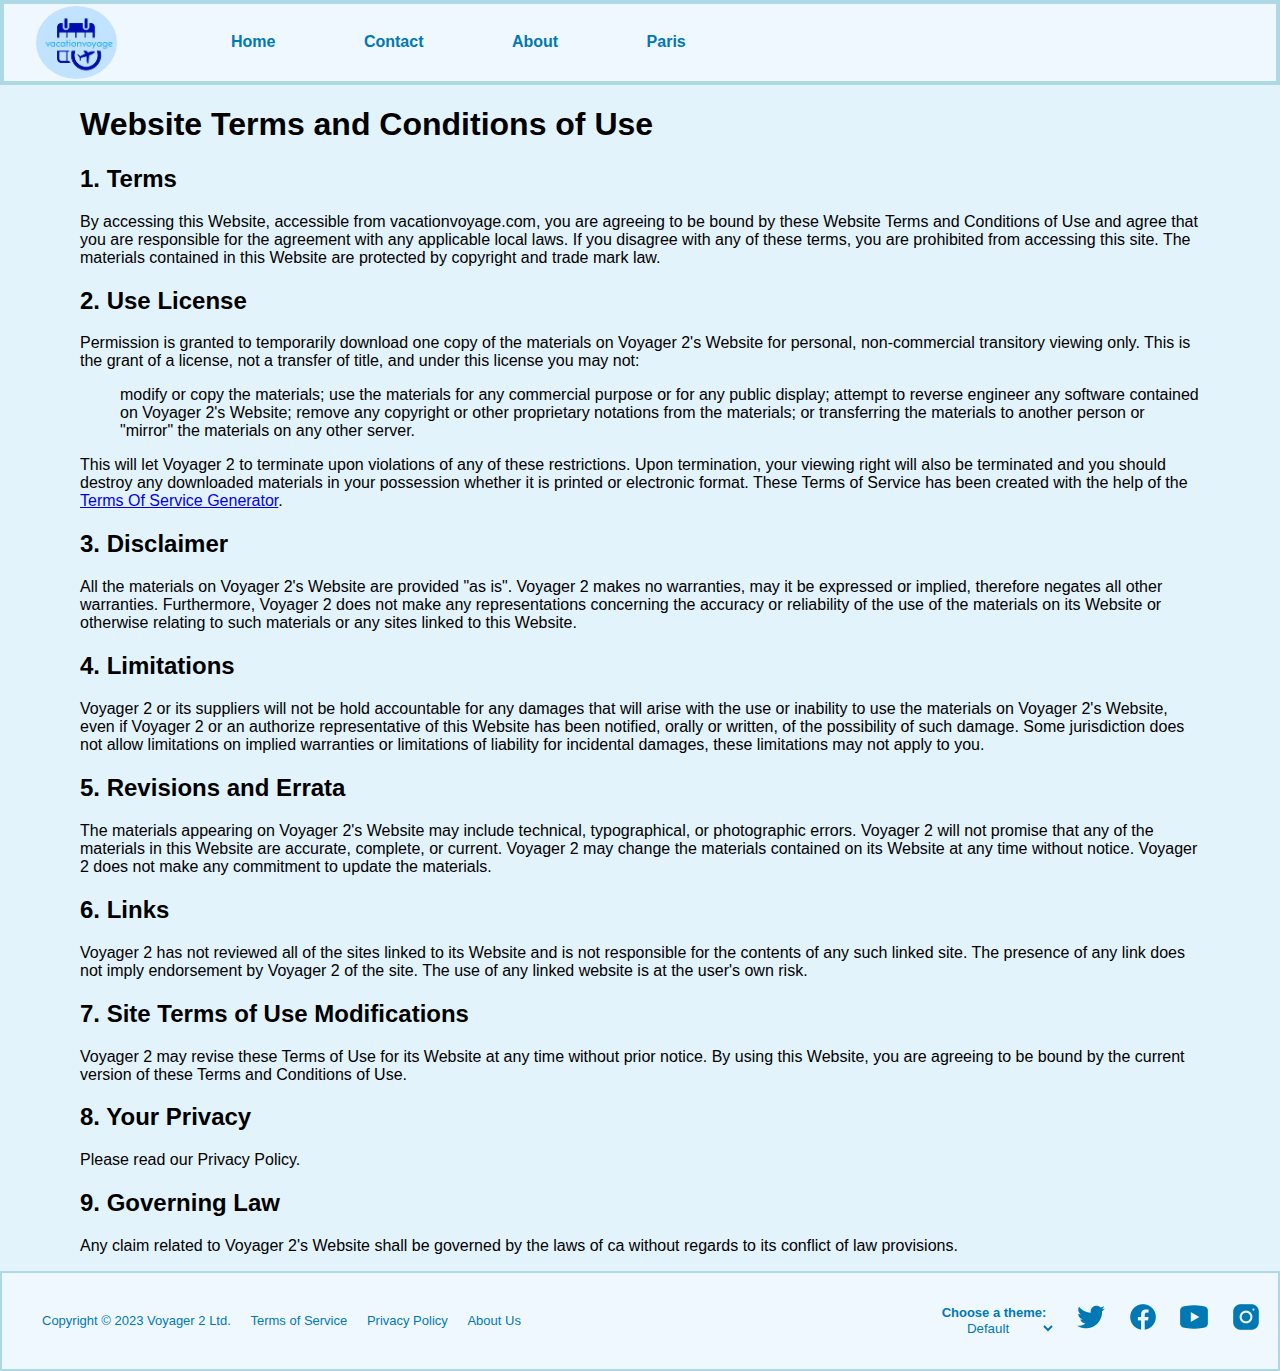
<file: pages/tos.html>
<!DOCTYPE html>
<html lang="en">
<head>
    <meta name="author" content="Beniam, Andrew"> <!-- additional info -->
    <meta name="description" content="Website Home Page"> <!-- Briefly describe the page -->
    <!-- Meta tags are "empty" tags meaning no closing / -->
    <!-- "meta": tag, "name": attribute, -->
    <meta name="keywords" content="HTML, CSS, Web Design, Project"> <!-- if u want good SEO, use these tags -->
    <link rel="icon" href="[data-uri]"> <!--Temp Icon-->
    <!-- VSCode additions: -->
    <meta charset="UTF-8">  <!-- Specifies the page's character encoding -->
    <meta http-equiv="X-UA-Compatible" content="IE=edge">  <!--  -->
    <meta name="viewport" content="width=device-width, initial-scale=1.0">  <!-- -->
    <link rel="stylesheet" href="../styles/style.css">
    <title>About</title>
</head>
<body>
    <header>
        <!-- main navigation bar -->
        <nav>
            <a href="../index.html"><img src="../img/logo-color.png" alt="Vacation Voyage icon" width="85px"></a>
            <ul>
                <li><a href="../index.html">Home</a></li>
                <li><a href="contact.html">Contact</a></li>
                <li><a href="about.html">About</a></li>
                <li><a href="paris.html">Paris</a></li>
            </ul>
        </nav>
    </header>
    <main>
        <h1>Website Terms and Conditions of Use</h1>
        <h2>1. Terms</h2>
        <p>By accessing this Website, accessible from vacationvoyage.com, you are agreeing to be bound by these Website Terms and Conditions of Use and agree that you are responsible for the agreement with any applicable local laws. If you disagree with any of these terms, you are prohibited from accessing this site. The materials contained in this Website are protected by copyright and trade mark law.</p>
        <h2>2. Use License</h2>
        <p>Permission is granted to temporarily download one copy of the materials on Voyager 2's Website for personal, non-commercial transitory viewing only. This is the grant of a license, not a transfer of title, and under this license you may not:</p>
        <ul>
            <li>modify or copy the materials;</li>
            <li>use the materials for any commercial purpose or for any public display;</li>
            <li>attempt to reverse engineer any software contained on Voyager 2's Website;</li>
            <li>remove any copyright or other proprietary notations from the materials; or</li>
            <li>transferring the materials to another person or "mirror" the materials on any other server.</li>
        </ul>
        <p>This will let Voyager 2 to terminate upon violations of any of these restrictions. Upon termination, your viewing right will also be terminated and you should destroy any downloaded materials in your possession whether it is printed or electronic format. These Terms of Service has been created with the help of the <a href="https://www.termsfeed.com/terms-service-generator/">Terms Of Service Generator</a>.</p>
        <h2>3. Disclaimer</h2>
        <p>All the materials on Voyager 2's Website are provided "as is". Voyager 2 makes no warranties, may it be expressed or implied, therefore negates all other warranties. Furthermore, Voyager 2 does not make any representations concerning the accuracy or reliability of the use of the materials on its Website or otherwise relating to such materials or any sites linked to this Website.</p>
        <h2>4. Limitations</h2>
        <p>Voyager 2 or its suppliers will not be hold accountable for any damages that will arise with the use or inability to use the materials on Voyager 2's Website, even if Voyager 2 or an authorize representative of this Website has been notified, orally or written, of the possibility of such damage. Some jurisdiction does not allow limitations on implied warranties or limitations of liability for incidental damages, these limitations may not apply to you.</p>
        <h2>5. Revisions and Errata</h2>
        <p>The materials appearing on Voyager 2's Website may include technical, typographical, or photographic errors. Voyager 2 will not promise that any of the materials in this Website are accurate, complete, or current. Voyager 2 may change the materials contained on its Website at any time without notice. Voyager 2 does not make any commitment to update the materials.</p>
        <h2>6. Links</h2>
        <p>Voyager 2 has not reviewed all of the sites linked to its Website and is not responsible for the contents of any such linked site. The presence of any link does not imply endorsement by Voyager 2 of the site. The use of any linked website is at the user's own risk.</p>
        <h2>7. Site Terms of Use Modifications</h2>
        <p>Voyager 2 may revise these Terms of Use for its Website at any time without prior notice. By using this Website, you are agreeing to be bound by the current version of these Terms and Conditions of Use.</p>
        <h2>8. Your Privacy</h2>
        <p>Please read our Privacy Policy.</p>
        <h2>9. Governing Law</h2>
        <p>Any claim related to Voyager 2's Website shall be governed by the laws of ca without regards to its conflict of law provisions.</p>
    </main>
    <footer>
        <div id="footer-links">
            <ul>
                <li>Copyright&nbsp;&copy;&nbsp;2023 Voyager 2 Ltd.</li>
                <li><a href="tos.html">Terms of Service</a></li>
                <li><a href="privacy.html">Privacy Policy</a></li>
                <li><a href="#">About Us</a></li>
            </ul>
        </div>
        <div id="footer-social">
            <ul>
                <li>
                    <section class="grid-container">
                        <div class="grid-item">
                            <label for="theme">Choose a theme:</label>
                        </div>
                        <div class="grid-item">
                            <select name="theme" id="mode">
                                <option value="default">Default</option>
                                <option value="dark">Dark Mode</option>
                                <option value="light">Light Mode</option>
                                <option value="color-blind">Color Blind Mode</option>
                            </select>
                        </div>
                    </section>
                </li>
                <li><a href="#"><img src="../img/socials/twitter.png" alt="twitter logo" width="32px"></a></li>
                <li><a href="#"><img src="../img/socials/facebook.png" alt="facebook logo" width="32px"></a></li>
                <li><a href="#"><img src="../img/socials/youtube.png" alt="youtube logo" width="32px"></a></li>
                <li><a href="#"><img src="../img/socials/instagram.png" alt="instagram logo" width="32px"></a></li>
            </ul>
        </div>
    </footer>
</body>
</html> <!-- closing tag using / forward slash /-->
</file>
<file: styles/style.css>
* {
    box-sizing: border-box;
}
/* html styles */
html {
    height: 100%;
}
/* body styles */
body{
    margin: 0;
    font: 1em Arial, sans-serif;
    min-height: 100%;
    display: flex;
    flex-direction: column;
    background-color: #b0ddf35b;
}
/* a link styles */
.a-link{
    color: #6663ff;
    transition: .3s ease;
}
.a-link:hover{
    color: #00ccff;
}
/* nav bar styles */
nav {
    border: 4px solid #add8e6;
    background-color: #f0f8ff;
    width: 100%;
    /* height: 85px; */
    display: flex;
    align-items: center;
}
nav img{
    display: inline;
    float: left;   
    border: 2px solid aliceblue;
    transition: .3s;
    border-radius: 50%;
    margin: 0 30px;
}
nav img:hover{
    border: 2px solid #e9967a;
    border-radius: 10%;
}
nav ul {
    /* width: 800px; */
    width: auto;
}
nav li {
    line-height: 2rem;
}
nav li a {
    padding: 15px 40px;
	text-decoration: none;
	font-weight: bold;
	color: #0078b3;
    border: 2px solid aliceblue; /*same colour as background, so link doesn't expand because of hover border colour change.*/
    transition: .3s;
}
nav li a:hover {
	color: darksalmon;
	background-color: white; 
    border: 2px solid lightblue;
    transition: .3s;
}
nav li a:active{
    background-color: #f0ffff;
}
ul li {
    display: inline;
    list-style: none;
}

a#home, a#contact, a#about, a#paris, a#grandcanyon, a#rome, a#toronto, a#tokyo, a#humber {
    color: #003c5a;
}

/* dropdown menu styles */
.dropbtn {
    background-color: aliceblue;
    color: #0078b3;
    padding: 15px;
    font-size: 1em;
    font-weight: 600;
    border: none;
}
  .dropdown {
    position: relative;
    display: inline-block;
}
  .dropdown-content {
    display: none;
    position: absolute;
    background-color: #f1f1f1;
    box-shadow: 0px 8px 16px 0px rgba(0,0,0,0.2);
    z-index: 1;
}
  .dropdown-content a {
    color: #0078b3;
    padding: 0px 10px;
    text-decoration: none;
    display: block;
    text-align: center;
    width: auto;
}
  /* dropdown hover styles */
  .dropdown-content a:hover {
    background-color: #ddd;
}
  .dropdown:hover .dropdown-content {
    display: block;
}
  .dropdown:hover .dropbtn {
    color: darksalmon;
	background-color: white; 
    /* border: 2px solid #add8e6; */
    transition: .3s;
}

/* main styles */
main{
    margin: 0 80px;
}

/* about section, children styles */
.about{
    display: flex;
    justify-content: center;
    flex-wrap: wrap;
    width: 100%;
    padding: 2%;
    background-color: #0078b3;
    background: rgb(0,120,179);
    background: linear-gradient(90deg, rgba(0,120,179,1) 0%, rgba(173,216,230,1) 100%);
}
.about img, .contact img{
    border: 5px solid #003c5a;
}
.about div{
    text-align: center;
    width: 50%;
}
.about img{
    margin: 1%;
}
.about div p{
    color: white;
    font-size: 20px;
}

/* contact section, children styles */
.contact{
    display: flex;
    justify-content: center;
    flex-wrap: wrap;
    padding: 2%;
    width: 100%;
    background-color: #0078b3;
    background: rgb(0,120,179);
    background: linear-gradient(90deg, rgba(0,120,179,1) 0%, rgba(173,216,230,1) 100%);
    color: white;
}
.contact div{
    margin-right: 5%;
}
.contact div:nth-child(1){
    padding-right: 7%;
    border-right: 5px solid aliceblue;
}
.contact div form input,.contact div form label,.contact div form button {
    font-size: 16px;
}
.contact div form button{
    background-color: aliceblue;
    transition: .2s;
}
.contact div form button:hover{
    background-color: #add8e6;
}
.contact div form button:active{
    background-color: #80a2ad;
}


/* style for passport image on homepage */
.img-div img{
    border: 5px solid #003c5a;
}

.video-section{
    display: grid;
    justify-content: center;
    align-content: center;
}

.video{
    background-color: lightblue;
    box-shadow: 8px 8px #0078b3, 16px 16px #003c5a;
    padding:20px;
    padding-top: 10px;
}

/* style for footer element */

footer {
    margin-top: auto;
    background-color: aliceblue;
    border: 2px solid lightblue;
    color: #0078b3;
    font-size: small;
    height: 100px;
    width: 100%;
    display: flex;
    justify-content: space-between ;
    align-items: center;
}
footer div.footer-links ul{

}
div.footer-links ul li {

}

/* style for the unordered list in the footer element */

footer ul {

    /* text-align: right; */
}

/* style for the items of the unordered list in the footer element */

footer ul li {
    float: left;
    line-height: 64px;
    padding-right: 16px;
}

/* style for the last 5 items of the unordered list in the footer element */

footer ul li:nth-last-child(5), footer ul li:nth-last-child(4), footer ul li:nth-last-child(3), footer ul li:nth-last-child(2), footer ul li:nth-last-child(1){

    float: none;
    line-height: 48px;
}

/* style for the links in the footer element */

footer a {
    text-decoration: none;
    color: #0078b3;
}

/* style for hovering on links in the footer element */

footer a:hover {

    color: darksalmon;
}

footer label {

    font-weight: bold;
}

/* style for the select in the footer */

footer select {
    background-color: rgba(255, 255, 255, 0);
    border: none;
    color: #0078b3;
    text-align: center;
    outline: none;
}

/* style for the formating the select in the footer */

footer ul li section {

    display: inline-block;
}

footer ul li div {
    text-align: center;
    height: 16px;
}

.dark-box {
    background-color: rgb(28,31,32);
    border-color: rgb(31,85,103);
}

.dark-body {
    background-color: rgb(20,40,50);
    color: white;
}

.dark-shadow {
    background-color: rgb(0, 48, 72);
    box-shadow: 8px 8px rgb(0, 96, 143), 16px 16px rgb(27, 73, 88);
}

.dark-video {
    background-color: rgb(27, 73, 88);
    box-shadow: 8px 8px rgb(0, 96, 143), 16px 16px rgb(0, 48, 72);
}

.light-box {
    background-color: rgb(243,234,195);
    border-color: rgb(145,218,242);
}

.light-body {
    background-color: rgb(210,228,218);
    color: dark;
}

.light-shadow {
    background-color: rgb(39, 94, 176);
    box-shadow: 8px 8px rgb(89, 147, 175), 16px 16px rgb(145, 218, 242);
}

.light-video {
    background-color: rgb(145, 218, 242);
    box-shadow: 8px 8px rgb(89, 147, 175), 16px 16px rgb(39, 94, 176);
}

.colorless-box {
    background-color: rgb(223,223,223);
    border-color: rgb(204,204,204);
}

.colorless-body {
    background-color: rgb(224,224,224);
    color: dark;
}

.colorless-shadow {
    background-color: rgb(88, 88, 88);
    box-shadow: 8px 8px rgb(137, 137, 137), 16px 16px rgb(204, 204, 204);
}

.colorless-video {
    background-color: rgb(204, 204, 204);
    box-shadow: 8px 8px rgb(137, 137, 137), 16px 16px rgb(88, 88, 88);
}


@media (max-width:800px){
    *{
        margin: 0;
        padding: 0;
    }
    header{
        display: block;
        width: 100%;
        height: 100%;
    }
    nav{
        width: 100%;
        height: 100%;
    }
    ul{
        width: 100%;
        height: 100%;
        display: flex;
        
    }


}

@media (orientation: landscape){

}
</file>
<file: styles/destinations.css>
.body {
    margin-left: 16px;
    float: right;
    width: 45%;
    background-color: #003c5a;
    box-shadow: 8px 8px #0078b3, 16px 16px lightblue;
}


.body p {
    padding: 8px;
    margin-top: 0px;
    margin-bottom: 0px;
    font-size: large;
    color: aliceblue;
    text-shadow: 2px 2px 4px #003c5a;
}

.description {
    display: none;
}

/* Position the image container (needed to position the left and right arrows) */
.container {
    position: relative;
}

/* Hide the images by default */
.slideShow {
    display: none;
}

/* Add a pointer when hovering over the thumbnail images */
.cursor {
    cursor: pointer;
}

/* Next & previous buttons */
.prev, .next {
    cursor: pointer;
    position: absolute;
    top: 40%;
    width: auto;
    padding: 16px;
    margin-top: -50px;
    color: white;
    font-weight: bold;
    font-size: 20px;
    border-radius: 0 3px 3px 0;
    user-select: none;
    -webkit-user-select: none;
}

/* Position the "next button" to the right */
.next {
    right: 50%;
    border-radius: 3px 0 0 3px;
}

/* On hover, add a black background color with a little bit see-through */
.prev:hover, .next:hover {
  background-color: rgba(0, 60, 90, 0.8);
}

/* Number text (1/3 etc) */
.slideNumber {
    color: #f2f2f2;
    font-size: 12px;
    padding: 8px 12px;
    position: absolute;
    top: 0;
}

/* style for slide image (large) */
.slideImg{
    border: 5px solid #003c5a;
}

/* Container for image text */
.caption-container {
    margin-right: 50%;
    text-align: center;
    background-color: #003c5a;
    padding: 2px 16px;
    color: white;
}

.row {
    margin-right: 50%;
}

.row:after {
    content: "";
    display: table;
    clear: both;
}

/* Six columns side by side */
.column {
    float: left;
    width: 20%;
}
.column img{
    border: 3px solid #003c5a;
}

/* Add a transparency effect for thumnbail images */
.gallery {
    opacity: 0.6;
}

.active, .gallery:hover {
    opacity: 1;
}
</file>
